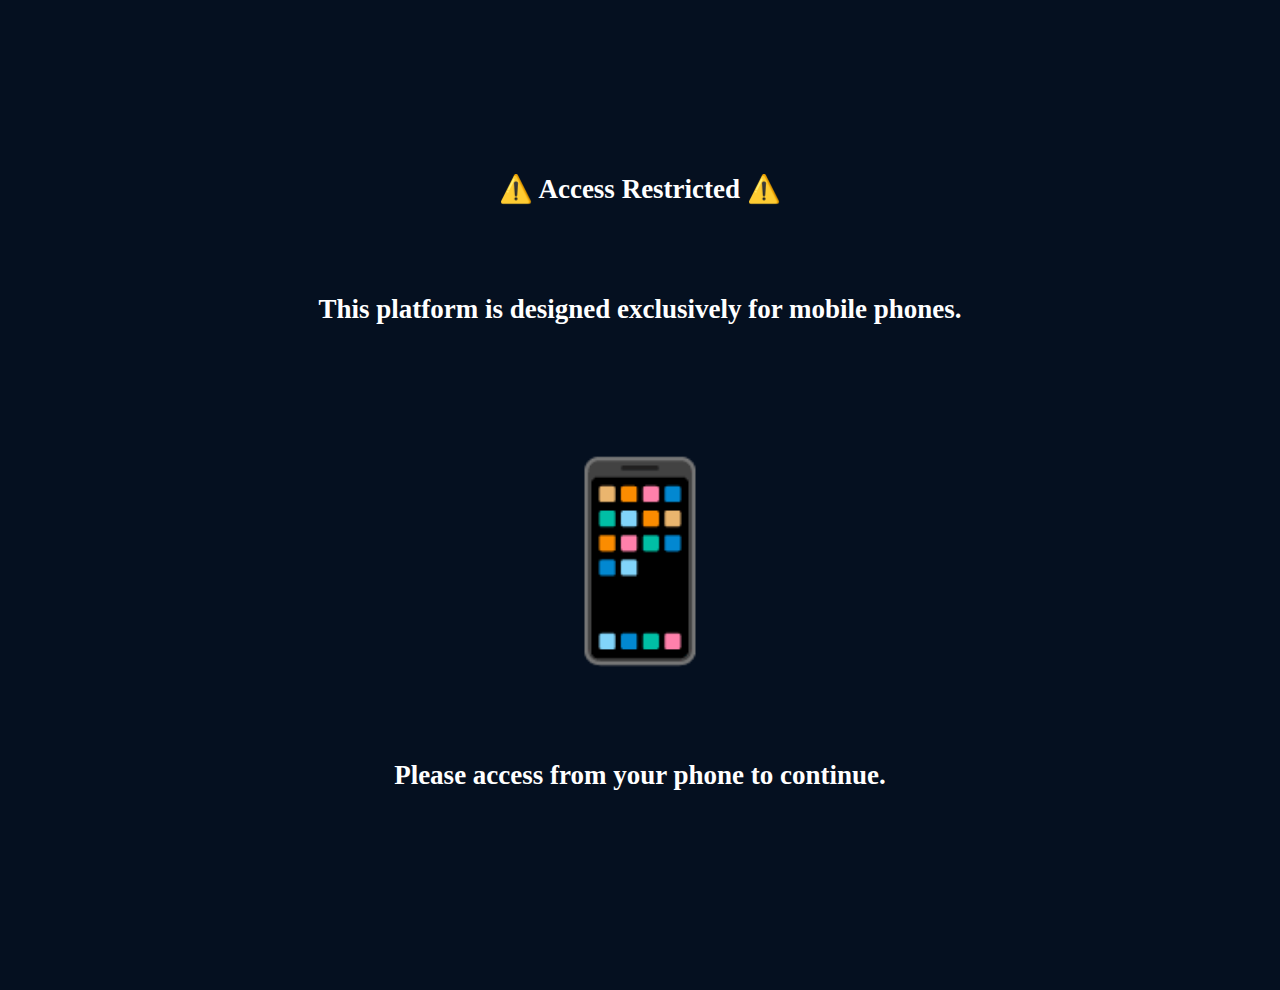
<file: index.html>
<!DOCTYPE html>
<html lang="en">
<head>
    <meta charset="UTF-8" />
    <meta name="author" content="Angel Manuel Guevara Chavarría">
    <meta name="copyright" content="© 2025 Aula Privada Técnica. Todos los derechos reservados.">
    <meta name="description" content="Sitio oficial de APT-Angel Manuel Guevara Chavarría. Contenido protegido por derechos de autor. Plagio y apropiación no permitidos.">
    <meta name="viewport" content="width=device-width, initial-scale=1.0" />
    <title data-key="titulo_pagina">APT | Aula Privada Técnica</title>
    <link rel="stylesheet" href="index.css" />
</head>
<body>
    <header class="encabezado">
        <button class="menu-btn" id="menuToggle" onclick="toggleMenu()">☰</button>
        <div class="titulo-contenedor">
            <h1 class="titulo" id="main-title" data-key="titulo_principal" style="font-size: 88%;">Technical Private Audience</h1>
            <img src="logoretro2.png" alt="APT Logo" class="logo-apt" />
        </div>
    </header>

    <nav id="menu" class="menu oculto">
        <div class="menu-fondo">
            <ul>
                <li><button class="boton fondo-btn1" onclick="abrirModal('modal1')"><img src="rusia.png" /><span data-key="apt_rusa">Russian APT</span></button></li>
                <li><button class="boton fondo-btn2" onclick="abrirModal('modal2')"><img src="brasil.png" /><span data-key="apt_portuguesa">Portuguese APT</span></button></li>
                <li><button class="boton fondo-btn3" onclick="abrirModal('modal3')"><img src="alemania.png" /><span data-key="apt_alemana">German APT</span></button></li>
                <li><button class="boton fondo-btn4" onclick="abrirModal('modal4')"><img src="corea-del-sur (1).png" /><span data-key="apt_coreana">Korean APT</span></button></li>
                <li><button class="boton fondo-btn5" onclick="abrirModal('modal5')"><img src="australia (1).png" /><span data-key="apt_australiana">Australian APT</span></button></li>
                <li><button class="boton fondo-btn6" onclick="abrirModal('modal6')"><img src="francia (1).png" /><span data-key="apt_francesa">French APT</span></button></li>
                <li><button class="boton fondo-btn7" onclick="abrirModal('modal7')"><img src="suecia.png" /><span data-key="apt_sueca">Swedish APT</span></button></li>
                <li><button class="boton fondo-btn8" onclick="abrirModal('modal8')"><img src="china.png" /><span data-key="apt_china">Chinese APT</span></button></li>
                <li><button class="boton fondo-btn9" onclick="abrirModal('modal9')"><img src="taiwan.png" /><span data-key="apt_taiwanesa">Taiwanese APT</span></button></li>
                <li><button class="boton fondo-btn10" onclick="abrirModal('modal10')"><img src="pavo.png" /><span data-key="apt_turca">Turkish APT</span></button></li>
                <li><button class="boton fondo-btn11" onclick="abrirModal('modal11')"><img src="mundo.png" /><span data-key="apt_guatemala">Guatemalan APT</span></button></li>
            </ul>
            <img src="comprobado.png" style="width: 20%; height: auto; margin: auto; padding: 1vh; display: flex; padding-bottom: 0;" />
        </div>
    </nav>
<div id="modal1" class="modal oculto"><div class="modal-contenido fondo1"><img src="rusia.png" /><h2 data-key="modal_apt_rusia">APT | RUSSIA</h2><p data-key="proximamente">View this content in Russian</p><button onclick="window.location.href = 'https://aula-privada-tecnica.github.io/APT-RS/'" data-key="cambiar_idioma_btn">Change Language</button><button onclick="cerrarModal('modal1')" data-key="cerrar_modal_idioma">Close</button></div></div>
<div id="modal2" class="modal oculto"><div class="modal-contenido fondo2"><img src="brasil.png" /><h2 data-key="modal_apt_brasil">APT | BRAZIL</h2><p data-key="proximamente">View this content in Portuguese</p><button onclick="window.location.href = '#'" data-key="cambiar_idioma_btn">Change Language</button><button onclick="cerrarModal('modal2')" data-key="cerrar_modal_idioma">Close</button></div></div>
<div id="modal3" class="modal oculto"><div class="modal-contenido fondo3"><img src="alemania.png" /><h2 data-key="modal_apt_alemania">APT | GERMANY</h2><p data-key="proximamente">View this content in German</p><button onclick="window.location.href = '#'" data-key="cambiar_idioma_btn">Change Language</button><button onclick="cerrarModal('modal3')" data-key="cerrar_modal_idioma">Close</button></div></div>
<div id="modal4" class="modal oculto"><div class="modal-contenido fondo4"><img src="corea-del-sur (1).png" /><h2 data-key="modal_apt_corea">APT | KOREA</h2><p data-key="proximamente">View this content in Korean</p><button onclick="window.location.href = '#'" data-key="cambiar_idioma_btn">Change Language</button><button onclick="cerrarModal('modal4')" data-key="cerrar_modal_idioma">Close</button></div></div>
<div id="modal5" class="modal oculto"><div class="modal-contenido fondo5"><img src="australia (1).png" /><h2 data-key="modal_apt_australia">APT | AUSTRALIA</h2><p data-key="proximamente">View this content in Australian English</p><button onclick="window.location.href = 'https://aula-privada-tecnica.github.io/APT-AS/'" data-key="cambiar_idioma_btn">Change Language</button><button onclick="cerrarModal('modal5')" data-key="cerrar_modal_idioma">Close</button></div></div>
<div id="modal6" class="modal oculto"><div class="modal-contenido fondo6"><img src="francia (1).png" /><h2 data-key="modal_apt_francia">APT | FRANCE</h2><p data-key="proximamente">View this content in French</p><button onclick="window.location.href = '#'" data-key="cambiar_idioma_btn">Change Language</button><button onclick="cerrarModal('modal6')" data-key="cerrar_modal_idioma">Close</button></div></div>
<div id="modal7" class="modal oculto"><div class="modal-contenido fondo7"><img src="suecia.png" /><h2 data-key="modal_apt_suecia">APT | SWEDEN</h2><p data-key="proximamente">View this content in Swedish</p><button onclick="window.location.href = '#'" data-key="cambiar_idioma_btn">Change Language</button><button onclick="cerrarModal('modal7')" data-key="cerrar_modal_idioma">Close</button></div></div>
<div id="modal8" class="modal oculto"><div class="modal-contenido fondo8"><img src="china.png" /><h2 data-key="modal_apt_china">APT | CHINA</h2><p data-key="proximamente">View this content in Chinese</p><button onclick="window.location.href = '#'" data-key="cambiar_idioma_btn">Change Language</button><button onclick="cerrarModal('modal8')" data-key="cerrar_modal_idioma">Close</button></div></div>
<div id="modal9" class="modal oculto"><div class="modal-contenido fondo9"><img src="taiwan.png" /><h2 data-key="modal_apt_taiwan">APT | TAIWAN</h2><p data-key="proximamente">View this content in Taiwanese</p><button onclick="window.location.href = '#'" data-key="cambiar_idioma_btn">Change Language</button><button onclick="cerrarModal('modal9')" data-key="cerrar_modal_idioma">Close</button></div></div>
<div id="modal10" class="modal oculto"><div class="modal-contenido fondo10"><img src="pavo.png" /><h2 data-key="modal_apt_turquia">APT | TURKEY</h2><p data-key="proximamente">View this content in Turkish</p><button onclick="window.location.href = '#'" data-key="cambiar_idioma_btn">Change Language</button><button onclick="cerrarModal('modal10')" data-key="cerrar_modal_idioma">Close</button></div></div>
<div id="modal11" class="modal oculto"><div class="modal-contenido fondo11"><img src="mundo.png" /><h2 data-key="modal_apt_guatemala">APT | GUATEMALA</h2><p data-key="proximamente">View this content in Original Language</p><button onclick="window.location.href = 'https://aula-privada-tecnica.github.io/APT-GT/'" data-key="cambiar_idioma_btn">Change Language</button><button onclick="cerrarModal('modal11')" data-key="cerrar_modal_idioma">Close</button></div></div>
    <section class="grupo-botones">
    <button class="grupo-btn grupo1" onclick="abrirModal('modalGrupo1')" data-key="btn_microsoft">Microsoft</button>
    <button class="grupo-btn grupo2" onclick="abrirModal('modalGrupo2')" data-key="btn_google">Google</button>
    <button class="grupo-btn grupo3" onclick="abrirModal('modalGrupo3')" data-key="btn_programacion">Programming</button>
</section>
<div id="modalGrupo1" class="modal oculto">
    <div class="modal-contenido fondo-grupo1">
        <h2 data-key="titulo_microsoft">Microsoft Programs</h2>
        <ul class="grupo-lista">
            <li><button onclick="abrirModal('submodal1')"><img src="icons8-editor-de-microsoft-2019-48.png"><span data-key="submodal_publisher">Microsoft Publisher</span></button></li>
            <li><button onclick="abrirModal('submodal2')"><img src="icons8-formularios-microsoft-2019-48.png"><span data-key="submodal_forms">Microsoft Forms</span></button></li>
            <li><button onclick="abrirModal('submodal3')"><img src="icons8-microsoft-access-2019-48.png"><span data-key="submodal_access">Microsoft Access</span></button></li>
            <li><button onclick="abrirModal('submodal4')"><img src="icons8-microsoft-excel-48.png"><span data-key="submodal_excel">Microsoft Excel</span></button></li>
            <li><button onclick="abrirModal('submodal5')"><img src="icons8-microsoft-word-48.png"><span data-key="submodal_word">Microsoft Word</span></button></li>
            <li><button onclick="abrirModal('submodal6')"><img src="icons8-proyecto-microsoft-2019-48.png"><span data-key="submodal_project">Microsoft Project</span></button></li>
            <li><button onclick="abrirModal('submodal7')"><img src="icons8-microsoft-visio-2019-48.png"><span data-key="submodal_visio">Microsoft Visio</span></button></li>
            <li><button onclick="abrirModal('submodal8')"><img src="icons8-power-bi-2021-48.png"><span data-key="submodal_powerbi">Microsoft Power BI</span></button></li>
            <li><button onclick="abrirModal('submodal9')"><img src="icons8-microsoft-powerpoint-2019-48.png"><span data-key="submodal_powerpoint">Microsoft PowerPoint</span></button></li>
            <li><button onclick="abrirModal('submodal10')"><img src="icons8-microsoft-outlook-2019-48.png"><span data-key="submodal_outlook">Microsoft Outlook</span></button></li>
        </ul>
        <button class="cerrar-btn" onclick="cerrarModal('modalGrupo1')" data-key="cerrar_btn">Close</button>
    </div>
    <div id="submodal1" class="modal oculto">
        <div class="modal-contenido fondo-sub1">
            <h2 data-key="submodal_publisher_titulo"><img src="icons8-editor-de-microsoft-2019-48.png" alt="Icono 1">Publisher</h2>
            <p data-key="proximamente">Coming Soon...</p>
            <button class="cerrar-btn" onclick="cerrarModal('submodal1')" data-key="cerrar_btn">Close</button>
        </div>
    </div>
    <div id="submodal2" class="modal oculto">
        <div class="modal-contenido fondo-sub2">
            <h2 data-key="submodal_forms_titulo"><img src="icons8-formularios-microsoft-2019-48.png" alt="Icono 2">Forms</h2>
            <p data-key="proximamente">Coming Soon...</p>
            <button class="cerrar-btn" onclick="cerrarModal('submodal2')" data-key="cerrar_btn">Close</button>
        </div>
    </div>
    <div id="submodal3" class="modal oculto">
        <div class="modal-contenido fondo-sub3">
            <h2 data-key="submodal_access_titulo"><img src="icons8-microsoft-access-2019-48.png" alt="Icono 3">Access</h2>
            <p data-key="proximamente">Coming Soon...</p>
            <button class="cerrar-btn" onclick="cerrarModal('submodal3')" data-key="cerrar_btn">Close</button>
        </div>
    </div>
    <div id="submodal4" class="modal oculto">
        <div class="modal-contenido fondo-sub4">
            <h2 data-key="submodal_excel_titulo"><img src="icons8-microsoft-excel-48.png" alt="Icono 4">Excel</h2>
            <p data-key="proximamente">Coming Soon...</p>
            <button class="cerrar-btn" onclick="cerrarModal('submodal4')" data-key="cerrar_btn">Close</button>
        </div>
    </div>
    <div id="submodal5" class="modal oculto">
        <div class="modal-contenido fondo-sub5">
            <h2 data-key="submodal_word_titulo"><img src="icons8-microsoft-word-48.png" alt="Icono 5">Word</h2>
            <p data-key="proximamente">Coming Soon...</p>
            <button class="cerrar-btn" onclick="cerrarModal('submodal5')" data-key="cerrar_btn">Close</button>
        </div>
    </div>
    <div id="submodal6" class="modal oculto">
        <div class="modal-contenido fondo-sub6">
            <h2 data-key="submodal_project_titulo"><img src="icons8-proyecto-microsoft-2019-48.png" alt="Icono 6">Project</h2>
            <p data-key="proximamente">Coming Soon...</p>
            <button class="cerrar-btn" onclick="cerrarModal('submodal6')" data-key="cerrar_btn">Close</button>
        </div>
    </div>
    <div id="submodal7" class="modal oculto">
        <div class="modal-contenido fondo-sub7">
            <h2 data-key="submodal_visio_titulo"><img src="icons8-microsoft-visio-2019-48.png" alt="Icono 7">Visio</h2>
            <p data-key="proximamente">Coming Soon...</p>
            <button class="cerrar-btn" onclick="cerrarModal('submodal7')" data-key="cerrar_btn">Close</button>
        </div>
    </div>
    <div id="submodal8" class="modal oculto">
        <div class="modal-contenido fondo-sub8">
            <h2 data-key="submodal_powerbi_titulo"><img src="icons8-power-bi-2021-48.png" alt="Icono 8">Power BI</h2>
            <p data-key="proximamente">Coming Soon...</p>
            <button class="cerrar-btn" onclick="cerrarModal('submodal8')" data-key="cerrar_btn">Close</button>
        </div>
    </div>
    <div id="submodal9" class="modal oculto">
        <div class="modal-contenido fondo-sub9">
            <h2 data-key="submodal_powerpoint_titulo"><img src="icons8-microsoft-powerpoint-2019-48.png" alt="Icono 9">PowerPoint</h2>
            <p data-key="proximamente">Coming Soon...</p>
            <button class="cerrar-btn" onclick="cerrarModal('submodal9')" data-key="cerrar_btn">Close</button>
        </div>
    </div>
    <div id="submodal10" class="modal oculto">
        <div class="modal-contenido fondo-sub10">
            <h2 data-key="submodal_outlook_titulo"><img src="icons8-microsoft-outlook-2019-48.png" alt="Icono 10">Outlook</h2>
            <p data-key="proximamente">Coming Soon...</p>
            <button class="cerrar-btn" onclick="cerrarModal('submodal10')" data-key="cerrar_btn">Close</button>
        </div>
    </div>
</div>
<div id="modalGrupo2" class="modal oculto">
    <div class="modal-contenido fondo-grupo2">
        <h2 data-key="titulo_google">Google Programs</h2>
        <ul class="grupo-lista">
            <li><button onclick="abrirModal('submodalA')"><img src="icons8-google-docs-48.png"><span data-key="google_docs">Google Docs</span></button></li>
            <li><button onclick="abrirModal('submodalB')"><img src="icons8-col-google-48.png"><span data-key="google_col">Google Col</span></button></li>
            <li><button onclick="abrirModal('submodalC')"><img src="icons8-consola-de-google-firebase-48.png"><span data-key="google_firebase">Google FireBass</span></button></li>
            <li><button onclick="abrirModal('submodalD')"><img src="icons8-administrador-de-etiquetas-de-google-48.png"><span data-key="google_tag_manager">Google Tag Manager</span></button></li>
            <li><button onclick="abrirModal('submodalE')"><img src="icons8-hojas-de-cálculo-48.png"><span data-key="google_sheets">Google Sheets</span></button></li>
        </ul>
        <button class="cerrar-btn" onclick="cerrarModal('modalGrupo2')" data-key="cerrar_btn">Close</button>
    </div>
    <div id="submodalA" class="modal oculto">
        <div class="modal-contenido fondo-subA">
            <h2 data-key="google_docs_titulo"><img src="icons8-google-docs-48.png" alt="Icono A">Google Docs</h2>
            <p data-key="proximamente">Coming Soon...</p>
            <button class="cerrar-btn" onclick="cerrarModal('submodalA')" data-key="cerrar_btn">Close</button>
        </div>
    </div>
    <div id="submodalB" class="modal oculto">
        <div class="modal-contenido fondo-subB">
            <h2 data-key="google_col_titulo"><img src="icons8-col-google-48.png" alt="Icono B">Google Col</h2>
            <p data-key="proximamente">Coming Soon...</p>
            <button class="cerrar-btn" onclick="cerrarModal('submodalB')" data-key="cerrar_btn">Close</button>
        </div>
    </div>
    <div id="submodalC" class="modal oculto">
        <div class="modal-contenido fondo-subC">
            <h2 data-key="google_firebase_titulo"><img src="icons8-consola-de-google-firebase-48.png" alt="Icono C">Google FireBass</h2>
            <p data-key="proximamente">Coming Soon...</p>
            <button class="cerrar-btn" onclick="cerrarModal('submodalC')" data-key="cerrar_btn">Close</button>
        </div>
    </div>
    <div id="submodalD" class="modal oculto">
        <div class="modal-contenido fondo-subD">
            <h2 data-key="google_admin_etq_titulo"><img src="icons8-administrador-de-etiquetas-de-google-48.png" alt="Icono D">Google Tag Manager</h2>
            <p data-key="proximamente">Coming Soon...</p>
            <button class="cerrar-btn" onclick="cerrarModal('submodalD')" data-key="cerrar_btn">Close</button>
        </div>
    </div>
    <div id="submodalE" class="modal oculto">
        <div class="modal-contenido fondo-subE">
            <h2 data-key="google_calculos_titulo"><img src="icons8-hojas-de-cálculo-48.png" alt="Icono E">Google Sheets</h2>
            <p data-key="proximamente">Coming Soon...</p>
            <button class="cerrar-btn" onclick="cerrarModal('submodalE')" data-key="cerrar_btn">Close</button>
        </div>
    </div>
</div>
<div id="modalGrupo3" class="modal oculto">
    <div class="modal-contenido fondo-grupo3">
        <h2 data-key="titulo_programacion">Programming Software</h2>
        <ul class="grupo-lista">
            <li><button onclick="abrirModal('submodalX1')"><img src="icons8-visual-studio-code-2019-48.png"><span data-key="prog_vscode">Visual Studio Code</span></button></li>
            <li><button onclick="abrirModal('submodalX2')"><img src="icons8-logotipo-de-c-plus-plus-48.png"><span data-key="prog_cpp">C++</span></button></li>
            <li><button onclick="abrirModal('submodalX3')"><img src="icons8-python-48.png"><span data-key="prog_python">Python</span></button></li>
            <li><button onclick="abrirModal('submodalX4')"><img src="icons8-no-48.png"><span data-key="proximamente_btn_1">Coming Soon...</span></button></li>
            <li><button onclick="abrirModal('submodalX5')"><img src="icons8-no-48.png"><span data-key="proximamente_btn_2">Coming Soon...</span></button></li>
            <li><button onclick="abrirModal('submodalX6')"><img src="icons8-no-48.png"><span data-key="proximamente_btn_3">Coming Soon...</span></button></li>
            <li><button onclick="abrirModal('submodalX7')"><img src="icons8-no-48.png"><span data-key="proximamente_btn_4">Coming Soon...</span></button></li>
            <li><button onclick="abrirModal('submodalX8')"><img src="icons8-no-48.png"><span data-key="proximamente_btn_5">Coming Soon...</span></button></li>
            <li><button onclick="abrirModal('submodalX9')"><img src="icons8-no-48.png"><span data-key="proximamente_btn_6">Coming Soon...</span></button></li>
            <li><button onclick="abrirModal('submodalX10')"><img src="icons8-no-48.png"><span data-key="proximamente_btn_7">Coming Soon...</span></button></li>
        </ul>
        <button class="cerrar-btn" onclick="cerrarModal('modalGrupo3')" data-key="cerrar_btn">Close</button>
    </div>
    <div id="submodalX1" class="modal oculto">
        <div class="modal-contenido fondo-subX1">
            <h2 data-key="prog_vscode_titulo"><img src="icons8-visual-studio-code-2019-48.png" alt="Icono X1">Visual Studio Code</h2>
            <p data-key="proximamente_parrafo">Coming Soon...</p>
            <button class="cerrar-btn" onclick="cerrarModal('submodalX1')" data-key="cerrar_btn">Close</button>
        </div>
    </div>
    <div id="submodalX2" class="modal oculto">
        <div class="modal-contenido fondo-subX2">
            <h2 data-key="prog_cpp_titulo"><img src="icons8-logotipo-de-c-plus-plus-48.png" alt="Icono X2">C++</h2>
            <p data-key="proximamente_parrafo">Coming Soon...</p>
            <button class="cerrar-btn" onclick="cerrarModal('submodalX2')" data-key="cerrar_btn">Close</button>
        </div>
    </div>
    <div id="submodalX3" class="modal oculto">
        <div class="modal-contenido fondo-subX3">
            <h2 data-key="prog_python_titulo"><img src="icons8-python-48.png" alt="Icono X3">Python</h2>
            <p data-key="proximamente_parrafo">Coming Soon...</p>
            <button class="cerrar-btn" onclick="cerrarModal('submodalX3')" data-key="cerrar_btn">Close</button>
        </div>
    </div>
    <div id="submodalX4" class="modal oculto">
        <div class="modal-contenido fondo-subX4">
            <h2 data-key="proximamente_h2">Coming Soon...</h2>
            <p data-key="proximamente_parrafo">Coming Soon...</p>
            <button class="cerrar-btn" onclick="cerrarModal('submodalX4')" data-key="cerrar_btn">Close</button>
        </div>
    </div>
    <div id="submodalX5" class="modal oculto">
        <div class="modal-contenido fondo-subX5">
            <h2 data-key="proximamente_h2">Coming Soon...</h2>
            <p data-key="proximamente_parrafo">Coming Soon...</p>
            <button class="cerrar-btn" onclick="cerrarModal('submodalX5')" data-key="cerrar_btn">Close</button>
        </div>
    </div>
    <div id="submodalX6" class="modal oculto">
        <div class="modal-contenido fondo-subX6">
            <h2 data-key="proximamente_h2">Coming Soon...</h2>
            <p data-key="proximamente_parrafo">Coming Soon...</p>
            <button class="cerrar-btn" onclick="cerrarModal('submodalX6')" data-key="cerrar_btn">Close</button>
        </div>
    </div>
    <div id="submodalX7" class="modal oculto">
        <div class="modal-contenido fondo-subX7">
            <h2 data-key="proximamente_h2">Coming Soon...</h2>
            <p data-key="proximamente_parrafo">Coming Soon...</p>
            <button class="cerrar-btn" onclick="cerrarModal('submodalX7')" data-key="cerrar_btn">Close</button>
        </div>
    </div>
    <div id="submodalX8" class="modal oculto">
        <div class="modal-contenido fondo-subX8">
            <h2 data-key="proximamente_h2">Coming Soon...</h2>
            <p data-key="proximamente_parrafo">Coming Soon...</p>
            <button class="cerrar-btn" onclick="cerrarModal('submodalX8')" data-key="cerrar_btn">Close</button>
        </div>
    </div>
    <div id="submodalX9" class="modal oculto">
        <div class="modal-contenido fondo-subX9">
            <h2 data-key="proximamente_h2">Coming Soon...</h2>
            <p data-key="proximamente_parrafo">Coming Soon...</p>
            <button class="cerrar-btn" onclick="cerrarModal('submodalX9')" data-key="cerrar_btn">Close</button>
        </div>
    </div>
    <div id="submodalX10" class="modal oculto">
        <div class="modal-contenido fondo-subX10">
            <h2 data-key="proximamente_h2">Coming Soon...</h2>
            <p data-key="proximamente_parrafo">Coming Soon...</p>
            <button class="cerrar-btn" onclick="cerrarModal('submodalX10')" data-key="cerrar_btn">Close</button>
        </div>
    </div>
</div>
<section class="buscador-rapido">
    <h2 class="titulo-buscador" data-key="buscador_titulo">Microsoft Bing</h2>
    <form id="bingForm" target="_blank" class="formulario-busqueda">
        <input type="text" name="q" placeholder="Search on Microsoft Bing..." class="input-busqueda" required>
        <button type="button" class="boton-busqueda" id="botonBing" onclick="animarYBuscar()"> 
            <img src="png-transparent-bing-hd-logo.png" style="width: 45%; display: flex; margin: auto;" />
        </button>
    </form>
    <p class="nota-buscador" data-key="buscador_nota">Get relevant information instantly.</p>
</section>
<div class="seccion-boton">
    <button id="abrirBloquesBtn" class="boton-formulario" onclick="abrirModal('bloquesAlternadosModal')" data-key="btn_pilares">
        <img src="logoretro2.png" class="imagen-club2" />
        Access the Pillars of APT
    </button>
</div>
<div id="bloquesAlternadosModal" class="modal oculto">
    <div class="modal-contenido fondo-club">  
        <div class="bloques-alternados-interno">
            <h2 style="color: goldenrod; margin-bottom: 2vh;" data-key="pilares_titulo">Our Pillars</h2>
            <div class="bloque">
                <p class="info izquierda" data-key="vision_texto">
                    To be recognised **internationally** as the leading centre for **mobile** technical skills and core program training.<br><br>
                    We strive to be the primary source of **practical digital certification**, launching thousands of professionals to the technological forefront in Spanish-speaking markets and beyond.
                </p>
                <h3 class="titulo derecha" data-key="vision_titulo">Our Vision</h3>
            </div>
            <div class="bloque">
                <h3 class="titulo izquierda" data-key="mision_titulo">Our Mission</h3>
                <p class="info derecha" data-key="mision_texto">
                    To provide **high-quality technical training** and 100% practical knowledge in the most demanded software tools (Microsoft, Google, Programming).<br><br>
                    We are committed to using an **accessible, mobile-adapted methodology**, ensuring every student acquires the precise and relevant competencies required by the job market.
                </p>
            </div>
            <div class="bloque">
                <p class="info izquierda" data-key="valores_texto">
                    Our work is based on three unwavering pillars:<br><br>
                    <STRONG>1. Technical Excellence:</STRONG> Commitment to rigour and quality of content to train experts.<br><br>
                    <STRONG>2. Accessibility:</STRONG> Education must be available to everyone, which is why we are a <STRONG>Mobile-First</STRONG> platform.<br><br>
                    <STRONG>3. Integrity:</STRONG> Transparency in processes, authenticity in certifications, and honesty in teaching.
                </p>
                <h3 class="titulo derecha" data-key="valores_titulo">APT Values</h3>
            </div>
            <div class="bloque">
                <h3 class="titulo izquierda" data-key="ventaja_titulo">Competitive Advantage</h3>
                <p class="info derecha" data-key="ventaja_texto">
                    Our key difference is our <STRONG>total mobile specialisation</STRONG>. Unlike other academies, APT is optimised and designed exclusively for learning on your smartphone.<br><br>
                    This ensures a <STRONG>seamless user experience</STRONG> without distractions, allowing you to deeply study the material regardless of your location. <STRONG>Technical training in your pocket</STRONG>.
                </p>
            </div>
            <div class="bloque">
                <h3 class="titulo izquierda" data-key="metodologia_titulo">Our Methodology</h3>
                <p class="info derecha" data-key="metodologia_texto">
                    We apply the <STRONG>Mastery Learning</STRONG> methodology, focusing on intensive practice and directed repetition.<br><br>
                    Each course includes exercises designed to <STRONG>simulate real work scenarios</STRONG>, ensuring the student not only knows the software but can effectively apply it from their <STRONG>mobile device</STRONG>.<br><br>
                    Achieving mastery is the goal, not just attendance.
                </p>
            </div>
            <div class="bloque">
                <p class="info izquierda" data-key="comunidad_texto">
                    By joining APT, you gain access to the <STRONG>Exclusive Club</STRONG>, our private community created for mutual support and ongoing mentorship.<br><br>
                    This is a key space for: solving technical questions with instructors, sharing project progress, and receiving <STRONG>professional feedback</STRONG> from your peers.<br>
                    You will never learn alone.
                </p>
                <h3 class="titulo derecha" data-key="comunidad_titulo">Community and Support</h3>
            </div>
            <div class="bloque">
                <h3 class="titulo izquierda" data-key="impacto_titulo">Your Professional Outcome</h3>
                <p class="info derecha" data-key="impacto_texto">
                    Our training goes beyond software. We equip you with skills that translate into tangible <STRONG>employment opportunities</STRONG>.<br><br>
                    Upon completing our modules, you not only receive a certificate (valid from 2026) but also develop a <STRONG>technical mindset</STRONG> and problem-solving ability, making you a more competitive and valuable candidate in any industry.<br><br>
                    Invest in your future with practical technology.
                </p>
            </div>
        </div>
        <button id="cerrarBloquesBtn" class="cerrar-btn" style="margin-top: 4vh; background-color: #007bff;" data-key="cerrar_pilares">
            close
        </button>
        <img src="comprobado.png" style="width: 20%; padding: 2vh; margin: auto; display: flex;" />
    </div>
</div>
<section class="seccion-boton" id="seccionAccesosRapidos"> 
    <button class="boton-formulario" onclick="abrirModal('enlacesModal')" data-key="btn_aulas_paga">
        <img src="logoretro2.png" class="imagen-club2" />
        Access Paid Classrooms
    </button>
</section>
<div id="enlacesModal" class="modal oculto">
    <div class="modal-contenido fondo-enlaces animacion-modal">
        <img src="logoretro2.png" class="imagen-club2" />
        <h2 data-key="modal_paga_titulo">APT | PAID</h2>
        <p data-key="modal_paga_texto">Select the platform you wish to access:</p>
        <div class="grupo-botones-enlace">
            <a href="javascript:void(0)" class="enlace-btn enlace-deshabilitado" target="_blank" data-key="enlace_principiante">
                <img src="logoretro2.png" class="imagen-club2" />Paid Beginner Classroom
            </a>
            <a href="javascript:void(0)" class="enlace-btn enlace-deshabilitado" target="_blank" data-key="enlace_intermedio">
                <img src="logoretro2.png" class="imagen-club2" />Paid Intermediate Classroom
            </a>
            <a href="javascript:void(0)" class="enlace-btn enlace-deshabilitado" target="_blank" data-key="enlace_avanzada">
                <img src="logoretro2.png" class="imagen-club2" />Paid Advanced Classroom
            </a>
        </div>
        <button class="cerrar-btn" onclick="cerrarModal('enlacesModal')" data-key="btn_cerrar_club">CLOSE</button>
    </div>
</div>
<section class="seccion-clubes" id="seccionClubes">
    <button class="boton-club" onclick="abrirModal('clubModal')" data-key="btn_aula_gratis">
        <img src="logoretro2.png" alt="Club Logo" class="imagen-club2">
        Access my Free Classroom
    </button>
</section>
<div id="clubModal" class="modal-base oculto">
    <div class="contenido-modal fondo-club animacion-modal">
        <img src="logoretro2.png" alt="Club Logo" class="imagen-club">
        <h2 data-key="modal_club_titulo">Access My Classroom</h2>
        <p data-key="modal_club_texto">Enter your Access PIN:</p>
        <input type="text" id="pinClub" maxlength="12" pattern="\\d{12}" inputmode="numeric" required placeholder="" oninput="this.value = this.value.replace(/[^0-9]/g, '')">
        <div class="botones-club">
            <button onclick="validarPin()" data-key="btn_ingresar">Enter</button>
            <button onclick="cerrarModal('clubModal')" data-key="btn_cerrar_club_2">Close</button>
        </div>
        <div id="resultadoClub" class="mensaje-club"></div>
    </div>
</div>
<section class="seccion-boton">
    <button class="boton-formulario" onclick="abrirModal('formularioModal')" data-key="btn_registro">
        <img src="logoretro2.png" alt="Club Logo" class="imagen-club2">Registration Form
    </button>
</section>
<div id="formularioModal" class="modal oculto">
    <div class="modal-contenido fondo-formulario animacion-modal">
        <h2 data-key="form_titulo">Registration Form</h2>
        <form action="https://formsubmit.co/manuelguevarachavarria@outlook.es" method="POST" id="formularioRegistro">
            <input type="hidden" name="_subject" value="Nuevo registro desde Aula Privada Técnica">
            <input type="hidden" name="_template" value="box">
            <input type="hidden" name="_captcha" value="false">
            <input type="hidden" name="_next" value="https://aula-privada-tecnica.github.io/Aula-Privada-T-cnica---APT/">
            <label data-key="form_nombre">Name:</label>
            <input type="text" name="nombre" required>
            <label data-key="form_apellido">Last Name:</label>
            <input type="text" name="apellido" required>
            <label data-key="form_whatsapp">WhatsApp Number:</label>
            <input type="tel" name="whatsapp" inputmode="numeric" pattern="[0-9]{8,15}" maxlength="15" required placeholder="Example: 12345678" oninput="this.value = this.value.replace(/[^0-9]/g, '')">
            <label data-key="form_correo">Gmail Email:</label>
            <input type="email" name="correo" pattern="^[a-zA-Z0-9._%+-]+@gmail\\.com$" required placeholder="first@gmail.com">
            <label data-key="form_fecha">Course Start Date:</label>
            <input type="date" name="fechaInicio" required>
            <label data-key="form_aplicacion">Software Application:</label>
            <select style="width: 92%;" name="software" required>
                <option value="" data-key="select_default">-- Select an Option --</option>
                <option data-key="opt_publisher">Microsoft Publisher</option>
                <option data-key="opt_forms">Microsoft Forms</option>
                <option data-key="opt_access">Microsoft Access</option>
                <option data-key="opt_excel">Microsoft Excel</option>
                <option data-key="opt_word">Microsoft Word</option>
                <option data-key="opt_project">Microsoft Project</option>
                <option data-key="opt_visio">Microsoft Visio</option>
                <option data-key="opt_powerbi">Microsoft Power BI</option>
                <option data-key="opt_powerpoint">Microsoft PowerPoint</option>
                <option data-key="opt_outlook">Microsoft Outlook</option>
                <option data-key="opt_gdocs">Google Docs</option>
                <option data-key="opt_gcol">Google Col</option>
                <option data-key="opt_gfirebase">Google FireBass</option>
                <option data-key="opt_gtagmanager">Google Tag Manager</option>
                <option data-key="opt_gsheets">Google Sheets</option>
                <option data-key="opt_vscode">VSCode</option>
                <option data-key="opt_cpp">C++</option>
                <option data-key="opt_python">Python</option>
            </select>
            <label style="padding-top: 1vh;" data-key="form_nivel">Level:</label>
            <select style="width: 92%;" name="nivel" required>
                <option value="" data-key="select_nivel_default">-- Select Your Level --</option>
                <option data-key="nivel_principiante">Beginner</option>
                <option data-key="nivel_intermedio">Intermediate</option>
                <option data-key="nivel_avanzado">Advanced</option>
                <option data-key="nivel_maestria">Mastery</option>
                <option data-key="nivel_experto">Professional Expert</option>
            </select>
            <label style="padding-top: 1vh;" data-key="form_mes_nac">Birth Month:</label>
            <input type="number" name="mesNacimiento" min="1" max="12" required oninput="this.value = this.value.replace(/[^0-9]/g, '')">
            <label data-key="form_dia_nac">Birth Day:</label>
            <input type="number" name="diaNacimiento" min="1" max="31" required oninput="this.value = this.value.replace(/[^0-9]/g, '')">
            <button type="submit" data-key="btn_enviar">Send</button>
            <button type="button" onclick="cerrarModal('formularioModal')" data-key="btn_cerrar">Close</button>
        </form>
    </div>
</div>
<div class="bloqueo">
    <div data-key="bloqueo_titulo">⚠️ Access Restricted ⚠️</div><br><br>
    <p data-key="bloqueo_texto1">This platform is designed exclusively for mobile phones.</p><br><br>
    <span>📱</span><br><br>
    <p data-key="bloqueo_texto2">Please access from your phone to continue.</p>
</div>
<footer class="pie">
    <button onclick="abrirModal('footerModal1')" data-key="footer_nosotros">About Us</button>
    <button onclick="abrirModal('footerModal2')" data-key="footer_contacto">Contact</button>
    <button onclick="abrirModal('footerModal3')" data-key="footer_soporte">Support</button>
    <button onclick="abrirModal('footerModal4')" data-key="footer_certificacion">Certification</button>
</footer>
<section class="barra-social">
    <div class="iconos-sociales">
        <a href="https://aula-privada-tecnica.github.io/APT-ADVAS/" class="icono instagram" title="Instagram"></a>
        <a href="https://aula-privada-tecnica.github.io/APT-ADVAS/" class="icono facebook" title="Facebook"></a>
        <a href="https://aula-privada-tecnica.github.io/APT-ADVAS/" class="icono x" title="X / Twitter"></a>
        <a href="https://aula-privada-tecnica.github.io/APT-ADVAS/" class="icono youtube" title="YouTube"></a>
        <a href="https://aula-privada-tecnica.github.io/APT-ADVAS/" class="icono linkedin" title="LinkedIn"></a>
        <a href="https://aula-privada-tecnica.github.io/APT-ADVAS/" class="icono pinterest" title="Pinterest"></a>
        <a href="https://aula-privada-tecnica.github.io/APT-ADVAS/" class="icono plataforma" title="Platform"></a>
    </div>
</section>
<div id="footerModal1" class="modal oculto">
    <div class="modal-contenido fondo-footer1">
        <h2 data-key="modal_nosotros_titulo"><img src="logoretro2.png" alt="Logo 1">About Us</h2>
        <p data-key="nosotros_texto">
            <STRONG>APT | Technical Private Audience</STRONG> is more than just a platform; it is an educational project founded by <STRONG>Technician Ángel Manuel Guevara Chavarría</STRONG> to democratise quality technical education.<br><br>
            We are a team committed to excellence, focused on practical training in key software such as <STRONG>Microsoft Office</STRONG>, <STRONG>Google</STRONG> tools, and <STRONG>Programming</STRONG> fundamentals.<br><br>
            Our identity is rooted in the principle of offering <STRONG>cutting-edge technical training</STRONG> adapted to the convenience of the mobile format, ensuring that education is always within reach, regardless of your location.
        </p>
        <button onclick="cerrarModal('footerModal1')" data-key="footer_cerrar_modal">Close</button>
    </div>
</div>
<div id="footerModal2" class="modal oculto">
    <div class="modal-contenido fondo-footer2">
        <h2 data-key="modal_contacto_titulo"><img src="logoretro2.png" alt="Logo 2">Contact</h2>
        <p data-key="contacto_texto">
            For inquiries about <STRONG>courses, enrolment, or technical support</STRONG>, you can contact us directly through the following channels.<br><br>
            We prioritise communication via <STRONG>WhatsApp</STRONG> for a faster and more personalised response.<br><br>
            We are ready to help you begin your training!
        </p>
        <div class="contacto-enlaces">
            <a href="https://whatsapp.com/channel/0029VbC6thBD38CNMdjAiK3p" target="_blank" class="contacto-btn" style="list-style-type: none; text-decoration: none; color: #25D366;"><img src="icons8-whatsapp-48.png" class="logo-apt" style="padding-left: 1vh;"><span data-key="mi_whatsapp">My WhatsApp</span></a><br><br>
            <a href="mailto:aulaprivadatecnica@outlook.com" class="contacto-btn" style="list-style-type: none; text-decoration: none; color: skyblue;"><img src="icons8-microsoft-outlook-2019-48.png" class="logo-apt" style="padding-left: 1vh;"><span data-key="mi_outlook">My Outlook Email</span></a>
        </div>
        <button onclick="cerrarModal('footerModal2')" data-key="footer_cerrar_modal_2">Close</button>
    </div>
</div>
<div id="footerModal3" class="modal oculto">
    <div class="modal-contenido fondo-footer3">
        <h2 data-key="modal_soporte_titulo"><img src="logoretro2.png" alt="Logo 3">Support</h2>
        <p data-key="soporte_texto">
            Our goal is to ensure a smooth learning process.<br><br>
            If you have <STRONG>technical questions</STRONG> about the platform, club access, or issues with learning materials, our support team is available to assist you.<br><br>
            In this section, you will find <STRONG>Detailed Guides</STRONG> and a list of <STRONG>Frequently Asked Questions (FAQ)</STRONG> to solve your issues instantly. If you do not find a solution, use the "Contact" button.
        </p>
        <button onclick="cerrarModal('footerModal3')" data-key="footer_cerrar_modal_3">Close</button>
    </div>
</div>
<div id="footerModal4" class="modal oculto">
    <div class="modal-contenido fondo-footer4">
        <h2 data-key="modal_certificacion_titulo"><img src="logoretro2.png" alt="Logo 4">Certification</h2>
        <p data-key="certificacion_texto">
            Certificates for completing APT courses will be available and <STRONG>valid for a fee</STRONG> starting from <STRONG>February 2, 2026</STRONG>.<br><br>
            APT certification validates technical competence in the studied software and strengthens your professional profile.
        </p>
        <button onclick="cerrarModal('footerModal4')" data-key="footer_cerrar_modal_4">Close</button>
    </div>
</div>
<footer class="footer-legal">
    <p>&trade; Tech. Ángel Manuel Guevara Chavarría</p>
    <p><STRONG>2025 - 2026 APT | Technical Private Audience.</STRONG><br>&copy; All rights reserved.</p>
    <p class="advertencia-legal" style="font-size: 1vh; line-height: 1.5vh;" data-key="advertencia_legal">
        <STRONG>LEGAL WARNING:</STRONG> This site and its content (structure, design, code, texts, and methodology) are protected by Intellectual and Industrial Property laws.<br>
        <STRONG>Strictly prohibited</STRONG> is the copying, reproduction, distribution, total or partial imitation, or any undue appropriation of this material.<br>
        Any attempt to violate these rights will be prosecuted with the full force of the law. We reserve the right to initiate <STRONG>immediate legal action</STRONG> against infringers.
    </p>
</footer>
<div id="anuncioModal" class="modal-anuncio">
    <div class="contenido-anuncio">
        <h2 data-key="anuncio_titulo"><STRONG>APT<br><p style="border-bottom: 1px solid #007bff; text-transform: uppercase; font-size: 2vh;">Technical Private Audience</p><br><br>announces to its visitors</STRONG></h2>
        <p data-key="anuncio_texto">
            Our classes for each classroom and all their content will be available on: <br><STRONG>Monday, June 1, 2026</STRONG>.<br><br>
            In the meantime, you are welcome to browse our classrooms.
        </p>
        <button id="cerrarAnuncio" class="boton-anuncio" data-key="btn_entendido">Got It</button>
    </div>
</div>
<script>
    function toggleMenu() {
const menuBtn = document.getElementById("menuToggle");
const menu = document.getElementById("menu");

const isHidden = menu.classList.contains("oculto");

if (isHidden) {
menu.classList.remove("oculto");
menuBtn.textContent = "✖";
} else {
menu.classList.add("oculto");
menuBtn.textContent = "☰";
}
}

function abrirModal(id) {
const modal = document.getElementById(id);
if (!modal) return;

modal.classList.remove("oculto");

const contenido = modal.querySelector(".modal-contenido, .contenido-modal");
if (contenido) {
contenido.style.animation = "aparecer 0.4s forwards";
}
}

function cerrarModal(id) {
const modal = document.getElementById(id);
if (!modal) return;

const contenido = modal.querySelector(".modal-contenido, .contenido-modal");
if (contenido) {
contenido.style.animation = "desaparecer 0.3s forwards";
setTimeout(() => {
modal.classList.add("oculto");

if (id === "clubModal") {
const pinInput = document.getElementById("pinClub");
const resultado = document.getElementById("resultadoClub");
if (pinInput) pinInput.value = "";
if (resultado) resultado.innerText = "";
}

if (id === "formularioModal") {
const formulario = document.getElementById("formularioRegistro");
if (formulario) formulario.reset();
}
}, 300);
} else {
modal.classList.add("oculto");
}
}

function validarFormulario() {
const fechaInicio = new Date(document.getElementById("fechaInicio").value);
const fechaMinima = new Date("2026-02-03");

if (fechaInicio <= fechaMinima) {
alert("Course start date must be after February 2, 2026.");
return false;
}

const nombre = document.getElementById("nombre").value.trim();
const apellido = document.getElementById("apellido").value.trim();
const mes = document.getElementById("mesNacimiento").value.padStart(2, '0');
const dia = document.getElementById("diaNacimiento").value.padStart(2, '0');

const codigo = `${nombre[0] || 'X'}${apellido[0] || 'X'}-${mes}${dia}-${Math.floor(Math.random() * 900 + 100)}`;
alert(`Form submitted successfully. Your student code is: ${codigo}`);

cerrarModal("formularioModal");
return false;
}

function validarPin() {
const pinInput = document.getElementById('pinClub');
const resultado = document.getElementById('resultadoClub');
const pin = pinInput.value.trim();

const aplicarEstilosBase = (color) => {
resultado.style.color = color;
resultado.style.padding = '2vh';
resultado.style.backgroundColor = 'transparent';
resultado.style.border = 'none';
resultado.style.borderRadius = '0';
resultado.style.textAlign = "center";
resultado.style.display = "flex";
resultado.style.margin = "auto";
};

const estudiantesClub = {
"242632426311": { nombre: "Anna", apellido: "Rojas" },
"132150000000": { nombre: "Juan", apellido: "Perez" },
"110411041104": { nombre: "Maria", apellido: "Gomez" },
};

if (pin.length !== 12) {
resultado.innerText = "❌ INVALID PIN ❌";
aplicarEstilosBase('white');
return;
}

if (estudiantesClub.hasOwnProperty(pin)) {
const estudiante = estudiantesClub[pin];
resultado.innerText = `Welcome, ${estudiante.nombre} ${estudiante.apellido}, your access is authorised.`; 
aplicarEstilosBase('white'); 

setTimeout(() => {
cerrarModal('clubModal'); 
}, 1500); 

} else {
resultado.innerText = "❌ CHECK YOUR PIN ❌";
aplicarEstilosBase('white');
}
}

function configurarModal7Pilares() {
const abrirBtn = document.getElementById('abrirBloquesBtn');
const cerrarBtn = document.getElementById('cerrarBloquesBtn');
const bloquesModal = document.getElementById('bloquesAlternadosModal');

if (abrirBtn) {
abrirBtn.addEventListener('click', function() {
if(bloquesModal) bloquesModal.classList.remove('oculto'); 
});
}

if (cerrarBtn) {
cerrarBtn.addEventListener('click', function() {
if(bloquesModal) bloquesModal.classList.add('oculto'); 
});
}
}

function animarYBuscar() {
const boton = document.getElementById('botonBing');
const formulario = document.getElementById('bingForm');
const input = formulario.querySelector('.input-busqueda');

const FORM_ACTION = "https://www.bing.com/search?safesearch=strict";

const palabrasProhibidas = [
"porno", "sexo", "desnudo", "violencia", "gore", "armas", "suicidio", "porn", "p0rn", "s3x", "nude", "gay", "anal", "porno gay", "penes", "pene", "vagina", "chimar", "cojer", "masturbar", "chupar", "mamar", "oral", "gime", "cojer", "chimando", "penetrando", "culo", "pupusa", "semen", "cemen", "porno latino", "porno latino gay", "gai"
];

const textoBusqueda = input.value.trim().toLowerCase();

if (textoBusqueda === "") {
input.focus();
return;
}

for (const palabra of palabrasProhibidas) {
if (textoBusqueda.includes(palabra)) {
alert("❌ Search Blocked: The term entered is not allowed by our safety policy. Maintain a healthy environment ❌");
input.value = "";
input.focus();
return;
}
}

boton.classList.add('elevando');

setTimeout(() => {
boton.classList.remove('elevando');

formulario.action = FORM_ACTION;
formulario.method = "get";
formulario.submit();

}, 3000);
}


function limpiarBuscador() {
const inputBuscador = document.querySelector('.input-busqueda');
if (inputBuscador) {
inputBuscador.value = "";
}
}


document.addEventListener('DOMContentLoaded', function() {

const anuncio = document.getElementById('anuncioModal');
const botonCerrar = document.getElementById('cerrarAnuncio');

if (anuncio) {
anuncio.style.display = 'flex';
}

if (botonCerrar) {
botonCerrar.addEventListener('click', function() {
if (anuncio) {
anuncio.style.display = 'none';
}
});
}

configurarModal7Pilares();

limpiarBuscador();

window.addEventListener('pageshow', function(event) {
if (event.persisted) {
limpiarBuscador();
}
});
});

document.addEventListener('contextmenu', function(e) {
e.preventDefault();
});


document.addEventListener('keydown', function(e) {
if (e.key === 'F12') {
e.preventDefault();
}

if ((e.ctrlKey || e.metaKey) && (e.shiftKey && e.key === 'I')) {
e.preventDefault();
}
if ((e.ctrlKey || e.metaKey) && e.key === 'c') {
e.preventDefault();
}
if ((e.ctrlKey || e.metaKey) && e.key === 'u') {
e.preventDefault();
}
});
</script>
</body>
</html>
</file>
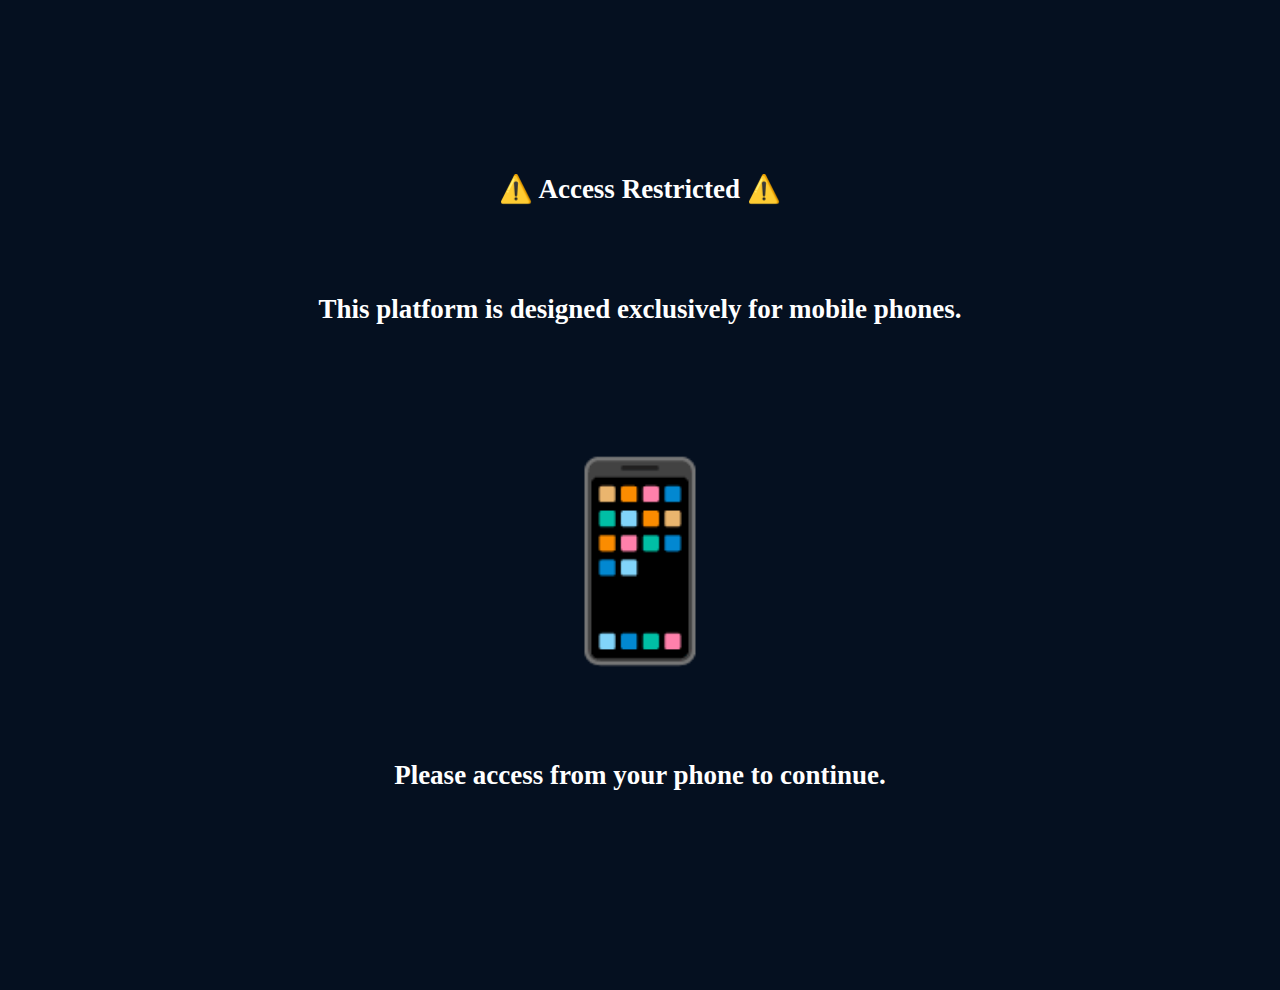
<file: index.as.html>
<!DOCTYPE html>
<html lang="en">
<head>
    <meta charset="UTF-8" />
    <meta name="viewport" content="width=device-width, initial-scale=1.0" />
    <title data-key="titulo_pagina">APT | Technical Private Audience</title>
    <link rel="stylesheet" href="index.css" />
</head>
<body>
    <header class="encabezado">
        <button class="menu-btn" id="menuToggle" onclick="toggleMenu()">☰</button>
        <div class="titulo-contenedor">
            <h1 class="titulo" id="main-title" data-key="titulo_principal" style="font-size: 88%;">Technical Private Audience</h1>
            <img src="logoretro2.png" alt="APT Logo" class="logo-apt" />
        </div>
    </header>

    <nav id="menu" class="menu oculto">
        <div class="menu-fondo">
            <ul>
                <li><button class="boton fondo-btn1" onclick="abrirModal('modal1')"><img src="rusia.png" /><span data-key="apt_rusa">Russian APT</span></button></li>
                <li><button class="boton fondo-btn2" onclick="abrirModal('modal2')"><img src="brasil.png" /><span data-key="apt_portuguesa">Portuguese APT</span></button></li>
                <li><button class="boton fondo-btn3" onclick="abrirModal('modal3')"><img src="alemania.png" /><span data-key="apt_alemana">German APT</span></button></li>
                <li><button class="boton fondo-btn4" onclick="abrirModal('modal4')"><img src="corea-del-sur (1).png" /><span data-key="apt_coreana">Korean APT</span></button></li>
                <li><button class="boton fondo-btn5" onclick="abrirModal('modal5')"><img src="australia (1).png" /><span data-key="apt_australiana">Australian APT</span></button></li>
                <li><button class="boton fondo-btn6" onclick="abrirModal('modal6')"><img src="francia (1).png" /><span data-key="apt_francesa">French APT</span></button></li>
                <li><button class="boton fondo-btn7" onclick="abrirModal('modal7')"><img src="suecia.png" /><span data-key="apt_sueca">Swedish APT</span></button></li>
                <li><button class="boton fondo-btn8" onclick="abrirModal('modal8')"><img src="china.png" /><span data-key="apt_china">Chinese APT</span></button></li>
                <li><button class="boton fondo-btn9" onclick="abrirModal('modal9')"><img src="taiwan.png" /><span data-key="apt_taiwanesa">Taiwanese APT</span></button></li>
                <li><button class="boton fondo-btn10" onclick="abrirModal('modal10')"><img src="pavo.png" /><span data-key="apt_turca">Turkish APT</span></button></li>
                <li><button class="boton fondo-btn11" onclick="abrirModal('modal11')"><img src="mundo.png" /><span data-key="apt_guatemala">Guatemalan APT</span></button></li>
            </ul>
            <img src="comprobado.png" style="width: 20%; height: auto; margin: auto; padding: 1vh; display: flex; padding-bottom: 0;" />
        </div>
    </nav>
<div id="modal1" class="modal oculto"><div class="modal-contenido fondo1"><img src="rusia.png" /><h2 data-key="modal_apt_rusia">APT | RUSIA</h2><p data-key="proximamente">Proximamente...</p><button onclick="window.location.href = 'index.ru.html'" data-key="cambiar_idioma_btn">Cambiar el Idioma</button><button onclick="cerrarModal('modal1')" data-key="cerrar_modal_idioma">Cerrar</button></div></div>
<div id="modal2" class="modal oculto"><div class="modal-contenido fondo2"><img src="brasil.png" /><h2 data-key="modal_apt_brasil">APT | BRASIL</h2><p data-key="proximamente">Proximamente...</p><button onclick="window.location.href = '#'" data-key="cambiar_idioma_btn">Cambiar el Idioma</button><button onclick="cerrarModal('modal2')" data-key="cerrar_modal_idioma">Cerrar</button></div></div>
<div id="modal3" class="modal oculto"><div class="modal-contenido fondo3"><img src="alemania.png" /><h2 data-key="modal_apt_alemania">APT | ALEMANIA</h2><p data-key="proximamente">Proximamente...</p><button onclick="window.location.href = '#'" data-key="cambiar_idioma_btn">Cambiar el Idioma</button><button onclick="cerrarModal('modal3')" data-key="cerrar_modal_idioma">Cerrar</button></div></div>
<div id="modal4" class="modal oculto"><div class="modal-contenido fondo4"><img src="corea-del-sur (1).png" /><h2 data-key="modal_apt_corea">APT | COREA</h2><p data-key="proximamente">Proximamente...</p><button onclick="window.location.href = '#'" data-key="cambiar_idioma_btn">Cambiar el Idioma</button><button onclick="cerrarModal('modal4')" data-key="cerrar_modal_idioma">Cerrar</button></div></div>
<div id="modal5" class="modal oculto"><div class="modal-contenido fondo5"><img src="australia (1).png" /><h2 data-key="modal_apt_australia">APT | AUSTRALIA</h2><p data-key="proximamente">Proximamente...</p><button onclick="window.location.href = 'index.as.html'" data-key="cambiar_idioma_btn">Cambiar el Idioma</button><button onclick="cerrarModal('modal5')" data-key="cerrar_modal_idioma">Cerrar</button></div></div>
<div id="modal6" class="modal oculto"><div class="modal-contenido fondo6"><img src="francia (1).png" /><h2 data-key="modal_apt_francia">APT | FRANCIA</h2><p data-key="proximamente">Proximamente...</p><button onclick="window.location.href = '#'" data-key="cambiar_idioma_btn">Cambiar el Idioma</button><button onclick="cerrarModal('modal6')" data-key="cerrar_modal_idioma">Cerrar</button></div></div>
<div id="modal7" class="modal oculto"><div class="modal-contenido fondo7"><img src="suecia.png" /><h2 data-key="modal_apt_suecia">APT | SUECIA</h2><p data-key="proximamente">Proximamente...</p><button onclick="window.location.href = '#'" data-key="cambiar_idioma_btn">Cambiar el Idioma</button><button onclick="cerrarModal('modal7')" data-key="cerrar_modal_idioma">Cerrar</button></div></div>
<div id="modal8" class="modal oculto"><div class="modal-contenido fondo8"><img src="china.png" /><h2 data-key="modal_apt_china">APT | CHINA</h2><p data-key="proximamente">Proximamente...</p><button onclick="window.location.href = '#'" data-key="cambiar_idioma_btn">Cambiar el Idioma</button><button onclick="cerrarModal('modal8')" data-key="cerrar_modal_idioma">Cerrar</button></div></div>
<div id="modal9" class="modal oculto"><div class="modal-contenido fondo9"><img src="taiwan.png" /><h2 data-key="modal_apt_taiwan">APT | TAIWAN</h2><p data-key="proximamente">Proximamente...</p><button onclick="window.location.href = '#'" data-key="cambiar_idioma_btn">Cambiar el Idioma</button><button onclick="cerrarModal('modal9')" data-key="cerrar_modal_idioma">Cerrar</button></div></div>
<div id="modal10" class="modal oculto"><div class="modal-contenido fondo10"><img src="pavo.png" /><h2 data-key="modal_apt_turquia">APT | TURQUIA</h2><p data-key="proximamente">Proximamente...</p><button onclick="window.location.href = '#'" data-key="cambiar_idioma_btn">Cambiar el Idioma</button><button onclick="cerrarModal('modal10')" data-key="cerrar_modal_idioma">Cerrar</button></div></div>
<div id="modal11" class="modal oculto"><div class="modal-contenido fondo11"><img src="mundo.png" /><h2 data-key="modal_apt_guatemala">APT | GUATEMALA</h2><p data-key="proximamente">Proximamente...</p><button onclick="window.location.href = 'index.html'" data-key="cambiar_idioma_btn">Cambiar el Idioma</button><button onclick="cerrarModal('modal11')" data-key="cerrar_modal_idioma">Cerrar</button></div></div>
    <section class="grupo-botones">
    <button class="grupo-btn grupo1" onclick="abrirModal('modalGrupo1')" data-key="btn_microsoft">Microsoft</button>
    <button class="grupo-btn grupo2" onclick="abrirModal('modalGrupo2')" data-key="btn_google">Google</button>
    <button class="grupo-btn grupo3" onclick="abrirModal('modalGrupo3')" data-key="btn_programacion">Programming</button>
</section>
<div id="modalGrupo1" class="modal oculto">
    <div class="modal-contenido fondo-grupo1">
        <h2 data-key="titulo_microsoft">Microsoft Programs</h2>
        <ul class="grupo-lista">
            <li><button onclick="abrirModal('submodal1')"><img src="icons8-editor-de-microsoft-2019-48.png"><span data-key="submodal_publisher">Microsoft Publisher</span></button></li>
            <li><button onclick="abrirModal('submodal2')"><img src="icons8-formularios-microsoft-2019-48.png"><span data-key="submodal_forms">Microsoft Forms</span></button></li>
            <li><button onclick="abrirModal('submodal3')"><img src="icons8-microsoft-access-2019-48.png"><span data-key="submodal_access">Microsoft Access</span></button></li>
            <li><button onclick="abrirModal('submodal4')"><img src="icons8-microsoft-excel-48.png"><span data-key="submodal_excel">Microsoft Excel</span></button></li>
            <li><button onclick="abrirModal('submodal5')"><img src="icons8-microsoft-word-48.png"><span data-key="submodal_word">Microsoft Word</span></button></li>
            <li><button onclick="abrirModal('submodal6')"><img src="icons8-proyecto-microsoft-2019-48.png"><span data-key="submodal_project">Microsoft Project</span></button></li>
            <li><button onclick="abrirModal('submodal7')"><img src="icons8-microsoft-visio-2019-48.png"><span data-key="submodal_visio">Microsoft Visio</span></button></li>
            <li><button onclick="abrirModal('submodal8')"><img src="icons8-power-bi-2021-48.png"><span data-key="submodal_powerbi">Microsoft Power BI</span></button></li>
            <li><button onclick="abrirModal('submodal9')"><img src="icons8-microsoft-powerpoint-2019-48.png"><span data-key="submodal_powerpoint">Microsoft PowerPoint</span></button></li>
            <li><button onclick="abrirModal('submodal10')"><img src="icons8-microsoft-outlook-2019-48.png"><span data-key="submodal_outlook">Microsoft Outlook</span></button></li>
        </ul>
        <button class="cerrar-btn" onclick="cerrarModal('modalGrupo1')" data-key="cerrar_btn">Close</button>
    </div>
    <div id="submodal1" class="modal oculto">
        <div class="modal-contenido fondo-sub1">
            <h2 data-key="submodal_publisher_titulo"><img src="icons8-editor-de-microsoft-2019-48.png" alt="Icono 1">Publisher</h2>
            <p data-key="proximamente">Coming Soon...</p>
            <button class="cerrar-btn" onclick="cerrarModal('submodal1')" data-key="cerrar_btn">Close</button>
        </div>
    </div>
    <div id="submodal2" class="modal oculto">
        <div class="modal-contenido fondo-sub2">
            <h2 data-key="submodal_forms_titulo"><img src="icons8-formularios-microsoft-2019-48.png" alt="Icono 2">Forms</h2>
            <p data-key="proximamente">Coming Soon...</p>
            <button class="cerrar-btn" onclick="cerrarModal('submodal2')" data-key="cerrar_btn">Close</button>
        </div>
    </div>
    <div id="submodal3" class="modal oculto">
        <div class="modal-contenido fondo-sub3">
            <h2 data-key="submodal_access_titulo"><img src="icons8-microsoft-access-2019-48.png" alt="Icono 3">Access</h2>
            <p data-key="proximamente">Coming Soon...</p>
            <button class="cerrar-btn" onclick="cerrarModal('submodal3')" data-key="cerrar_btn">Close</button>
        </div>
    </div>
    <div id="submodal4" class="modal oculto">
        <div class="modal-contenido fondo-sub4">
            <h2 data-key="submodal_excel_titulo"><img src="icons8-microsoft-excel-48.png" alt="Icono 4">Excel</h2>
            <p data-key="proximamente">Coming Soon...</p>
            <button class="cerrar-btn" onclick="cerrarModal('submodal4')" data-key="cerrar_btn">Close</button>
        </div>
    </div>
    <div id="submodal5" class="modal oculto">
        <div class="modal-contenido fondo-sub5">
            <h2 data-key="submodal_word_titulo"><img src="icons8-microsoft-word-48.png" alt="Icono 5">Word</h2>
            <p data-key="proximamente">Coming Soon...</p>
            <button class="cerrar-btn" onclick="cerrarModal('submodal5')" data-key="cerrar_btn">Close</button>
        </div>
    </div>
    <div id="submodal6" class="modal oculto">
        <div class="modal-contenido fondo-sub6">
            <h2 data-key="submodal_project_titulo"><img src="icons8-proyecto-microsoft-2019-48.png" alt="Icono 6">Project</h2>
            <p data-key="proximamente">Coming Soon...</p>
            <button class="cerrar-btn" onclick="cerrarModal('submodal6')" data-key="cerrar_btn">Close</button>
        </div>
    </div>
    <div id="submodal7" class="modal oculto">
        <div class="modal-contenido fondo-sub7">
            <h2 data-key="submodal_visio_titulo"><img src="icons8-microsoft-visio-2019-48.png" alt="Icono 7">Visio</h2>
            <p data-key="proximamente">Coming Soon...</p>
            <button class="cerrar-btn" onclick="cerrarModal('submodal7')" data-key="cerrar_btn">Close</button>
        </div>
    </div>
    <div id="submodal8" class="modal oculto">
        <div class="modal-contenido fondo-sub8">
            <h2 data-key="submodal_powerbi_titulo"><img src="icons8-power-bi-2021-48.png" alt="Icono 8">Power BI</h2>
            <p data-key="proximamente">Coming Soon...</p>
            <button class="cerrar-btn" onclick="cerrarModal('submodal8')" data-key="cerrar_btn">Close</button>
        </div>
    </div>
    <div id="submodal9" class="modal oculto">
        <div class="modal-contenido fondo-sub9">
            <h2 data-key="submodal_powerpoint_titulo"><img src="icons8-microsoft-powerpoint-2019-48.png" alt="Icono 9">PowerPoint</h2>
            <p data-key="proximamente">Coming Soon...</p>
            <button class="cerrar-btn" onclick="cerrarModal('submodal9')" data-key="cerrar_btn">Close</button>
        </div>
    </div>
    <div id="submodal10" class="modal oculto">
        <div class="modal-contenido fondo-sub10">
            <h2 data-key="submodal_outlook_titulo"><img src="icons8-microsoft-outlook-2019-48.png" alt="Icono 10">Outlook</h2>
            <p data-key="proximamente">Coming Soon...</p>
            <button class="cerrar-btn" onclick="cerrarModal('submodal10')" data-key="cerrar_btn">Close</button>
        </div>
    </div>
</div>
<div id="modalGrupo2" class="modal oculto">
    <div class="modal-contenido fondo-grupo2">
        <h2 data-key="titulo_google">Google Programs</h2>
        <ul class="grupo-lista">
            <li><button onclick="abrirModal('submodalA')"><img src="icons8-google-docs-48.png"><span data-key="google_docs">Google Docs</span></button></li>
            <li><button onclick="abrirModal('submodalB')"><img src="icons8-col-google-48.png"><span data-key="google_col">Google Col</span></button></li>
            <li><button onclick="abrirModal('submodalC')"><img src="icons8-consola-de-google-firebase-48.png"><span data-key="google_firebase">Google FireBass</span></button></li>
            <li><button onclick="abrirModal('submodalD')"><img src="icons8-administrador-de-etiquetas-de-google-48.png"><span data-key="google_tag_manager">Google Tag Manager</span></button></li>
            <li><button onclick="abrirModal('submodalE')"><img src="icons8-hojas-de-cálculo-48.png"><span data-key="google_sheets">Google Sheets</span></button></li>
        </ul>
        <button class="cerrar-btn" onclick="cerrarModal('modalGrupo2')" data-key="cerrar_btn">Close</button>
    </div>
    <div id="submodalA" class="modal oculto">
        <div class="modal-contenido fondo-subA">
            <h2 data-key="google_docs_titulo"><img src="icons8-google-docs-48.png" alt="Icono A">Google Docs</h2>
            <p data-key="proximamente">Coming Soon...</p>
            <button class="cerrar-btn" onclick="cerrarModal('submodalA')" data-key="cerrar_btn">Close</button>
        </div>
    </div>
    <div id="submodalB" class="modal oculto">
        <div class="modal-contenido fondo-subB">
            <h2 data-key="google_col_titulo"><img src="icons8-col-google-48.png" alt="Icono B">Google Col</h2>
            <p data-key="proximamente">Coming Soon...</p>
            <button class="cerrar-btn" onclick="cerrarModal('submodalB')" data-key="cerrar_btn">Close</button>
        </div>
    </div>
    <div id="submodalC" class="modal oculto">
        <div class="modal-contenido fondo-subC">
            <h2 data-key="google_firebase_titulo"><img src="icons8-consola-de-google-firebase-48.png" alt="Icono C">Google FireBass</h2>
            <p data-key="proximamente">Coming Soon...</p>
            <button class="cerrar-btn" onclick="cerrarModal('submodalC')" data-key="cerrar_btn">Close</button>
        </div>
    </div>
    <div id="submodalD" class="modal oculto">
        <div class="modal-contenido fondo-subD">
            <h2 data-key="google_admin_etq_titulo"><img src="icons8-administrador-de-etiquetas-de-google-48.png" alt="Icono D">Google Tag Manager</h2>
            <p data-key="proximamente">Coming Soon...</p>
            <button class="cerrar-btn" onclick="cerrarModal('submodalD')" data-key="cerrar_btn">Close</button>
        </div>
    </div>
    <div id="submodalE" class="modal oculto">
        <div class="modal-contenido fondo-subE">
            <h2 data-key="google_calculos_titulo"><img src="icons8-hojas-de-cálculo-48.png" alt="Icono E">Google Sheets</h2>
            <p data-key="proximamente">Coming Soon...</p>
            <button class="cerrar-btn" onclick="cerrarModal('submodalE')" data-key="cerrar_btn">Close</button>
        </div>
    </div>
</div>
<div id="modalGrupo3" class="modal oculto">
    <div class="modal-contenido fondo-grupo3">
        <h2 data-key="titulo_programacion">Programming Software</h2>
        <ul class="grupo-lista">
            <li><button onclick="abrirModal('submodalX1')"><img src="icons8-visual-studio-code-2019-48.png"><span data-key="prog_vscode">Visual Studio Code</span></button></li>
            <li><button onclick="abrirModal('submodalX2')"><img src="icons8-logotipo-de-c-plus-plus-48.png"><span data-key="prog_cpp">C++</span></button></li>
            <li><button onclick="abrirModal('submodalX3')"><img src="icons8-python-48.png"><span data-key="prog_python">Python</span></button></li>
            <li><button onclick="abrirModal('submodalX4')"><img src="icons8-no-48.png"><span data-key="proximamente_btn_1">Coming Soon...</span></button></li>
            <li><button onclick="abrirModal('submodalX5')"><img src="icons8-no-48.png"><span data-key="proximamente_btn_2">Coming Soon...</span></button></li>
            <li><button onclick="abrirModal('submodalX6')"><img src="icons8-no-48.png"><span data-key="proximamente_btn_3">Coming Soon...</span></button></li>
            <li><button onclick="abrirModal('submodalX7')"><img src="icons8-no-48.png"><span data-key="proximamente_btn_4">Coming Soon...</span></button></li>
            <li><button onclick="abrirModal('submodalX8')"><img src="icons8-no-48.png"><span data-key="proximamente_btn_5">Coming Soon...</span></button></li>
            <li><button onclick="abrirModal('submodalX9')"><img src="icons8-no-48.png"><span data-key="proximamente_btn_6">Coming Soon...</span></button></li>
            <li><button onclick="abrirModal('submodalX10')"><img src="icons8-no-48.png"><span data-key="proximamente_btn_7">Coming Soon...</span></button></li>
        </ul>
        <button class="cerrar-btn" onclick="cerrarModal('modalGrupo3')" data-key="cerrar_btn">Close</button>
    </div>
    <div id="submodalX1" class="modal oculto">
        <div class="modal-contenido fondo-subX1">
            <h2 data-key="prog_vscode_titulo"><img src="icons8-visual-studio-code-2019-48.png" alt="Icono X1">Visual Studio Code</h2>
            <p data-key="proximamente_parrafo">Coming Soon...</p>
            <button class="cerrar-btn" onclick="cerrarModal('submodalX1')" data-key="cerrar_btn">Close</button>
        </div>
    </div>
    <div id="submodalX2" class="modal oculto">
        <div class="modal-contenido fondo-subX2">
            <h2 data-key="prog_cpp_titulo"><img src="icons8-logotipo-de-c-plus-plus-48.png" alt="Icono X2">C++</h2>
            <p data-key="proximamente_parrafo">Coming Soon...</p>
            <button class="cerrar-btn" onclick="cerrarModal('submodalX2')" data-key="cerrar_btn">Close</button>
        </div>
    </div>
    <div id="submodalX3" class="modal oculto">
        <div class="modal-contenido fondo-subX3">
            <h2 data-key="prog_python_titulo"><img src="icons8-python-48.png" alt="Icono X3">Python</h2>
            <p data-key="proximamente_parrafo">Coming Soon...</p>
            <button class="cerrar-btn" onclick="cerrarModal('submodalX3')" data-key="cerrar_btn">Close</button>
        </div>
    </div>
    <div id="submodalX4" class="modal oculto">
        <div class="modal-contenido fondo-subX4">
            <h2 data-key="proximamente_h2">Coming Soon...</h2>
            <p data-key="proximamente_parrafo">Coming Soon...</p>
            <button class="cerrar-btn" onclick="cerrarModal('submodalX4')" data-key="cerrar_btn">Close</button>
        </div>
    </div>
    <div id="submodalX5" class="modal oculto">
        <div class="modal-contenido fondo-subX5">
            <h2 data-key="proximamente_h2">Coming Soon...</h2>
            <p data-key="proximamente_parrafo">Coming Soon...</p>
            <button class="cerrar-btn" onclick="cerrarModal('submodalX5')" data-key="cerrar_btn">Close</button>
        </div>
    </div>
    <div id="submodalX6" class="modal oculto">
        <div class="modal-contenido fondo-subX6">
            <h2 data-key="proximamente_h2">Coming Soon...</h2>
            <p data-key="proximamente_parrafo">Coming Soon...</p>
            <button class="cerrar-btn" onclick="cerrarModal('submodalX6')" data-key="cerrar_btn">Close</button>
        </div>
    </div>
    <div id="submodalX7" class="modal oculto">
        <div class="modal-contenido fondo-subX7">
            <h2 data-key="proximamente_h2">Coming Soon...</h2>
            <p data-key="proximamente_parrafo">Coming Soon...</p>
            <button class="cerrar-btn" onclick="cerrarModal('submodalX7')" data-key="cerrar_btn">Close</button>
        </div>
    </div>
    <div id="submodalX8" class="modal oculto">
        <div class="modal-contenido fondo-subX8">
            <h2 data-key="proximamente_h2">Coming Soon...</h2>
            <p data-key="proximamente_parrafo">Coming Soon...</p>
            <button class="cerrar-btn" onclick="cerrarModal('submodalX8')" data-key="cerrar_btn">Close</button>
        </div>
    </div>
    <div id="submodalX9" class="modal oculto">
        <div class="modal-contenido fondo-subX9">
            <h2 data-key="proximamente_h2">Coming Soon...</h2>
            <p data-key="proximamente_parrafo">Coming Soon...</p>
            <button class="cerrar-btn" onclick="cerrarModal('submodalX9')" data-key="cerrar_btn">Close</button>
        </div>
    </div>
    <div id="submodalX10" class="modal oculto">
        <div class="modal-contenido fondo-subX10">
            <h2 data-key="proximamente_h2">Coming Soon...</h2>
            <p data-key="proximamente_parrafo">Coming Soon...</p>
            <button class="cerrar-btn" onclick="cerrarModal('submodalX10')" data-key="cerrar_btn">Close</button>
        </div>
    </div>
</div>
<section class="buscador-rapido">
    <h2 class="titulo-buscador" data-key="buscador_titulo">Microsoft Bing</h2>
    <form id="bingForm" target="_blank" class="formulario-busqueda">
        <input type="text" name="q" placeholder="Search on Microsoft Bing..." class="input-busqueda" required>
        <button type="button" class="boton-busqueda" id="botonBing" onclick="animarYBuscar()"> 
            <img src="png-transparent-bing-hd-logo.png" style="width: 45%; display: flex; margin: auto;" />
        </button>
    </form>
    <p class="nota-buscador" data-key="buscador_nota">Get relevant information instantly.</p>
</section>
<div class="seccion-boton">
    <button id="abrirBloquesBtn" class="boton-formulario" onclick="abrirModal('bloquesAlternadosModal')" data-key="btn_pilares">
        <img src="logoretro2.png" class="imagen-club2" />
        Access the Pillars of APT
    </button>
</div>
<div id="bloquesAlternadosModal" class="modal oculto">
    <div class="modal-contenido fondo-club">  
        <div class="bloques-alternados-interno">
            <h2 style="color: goldenrod; margin-bottom: 2vh;" data-key="pilares_titulo">Our Pillars</h2>
            <div class="bloque">
                <p class="info izquierda" data-key="vision_texto">
                    To be recognised **internationally** as the leading centre for **mobile** technical skills and core program training.<br><br>
                    We strive to be the primary source of **practical digital certification**, launching thousands of professionals to the technological forefront in Spanish-speaking markets and beyond.
                </p>
                <h3 class="titulo derecha" data-key="vision_titulo">Our Vision</h3>
            </div>
            <div class="bloque">
                <h3 class="titulo izquierda" data-key="mision_titulo">Our Mission</h3>
                <p class="info derecha" data-key="mision_texto">
                    To provide **high-quality technical training** and 100% practical knowledge in the most demanded software tools (Microsoft, Google, Programming).<br><br>
                    We are committed to using an **accessible, mobile-adapted methodology**, ensuring every student acquires the precise and relevant competencies required by the job market.
                </p>
            </div>
            <div class="bloque">
                <p class="info izquierda" data-key="valores_texto">
                    Our work is based on three unwavering pillars:<br><br>
                    <STRONG>1. Technical Excellence:</STRONG> Commitment to rigour and quality of content to train experts.<br><br>
                    <STRONG>2. Accessibility:</STRONG> Education must be available to everyone, which is why we are a <STRONG>Mobile-First</STRONG> platform.<br><br>
                    <STRONG>3. Integrity:</STRONG> Transparency in processes, authenticity in certifications, and honesty in teaching.
                </p>
                <h3 class="titulo derecha" data-key="valores_titulo">APT Values</h3>
            </div>
            <div class="bloque">
                <h3 class="titulo izquierda" data-key="ventaja_titulo">Competitive Advantage</h3>
                <p class="info derecha" data-key="ventaja_texto">
                    Our key difference is our <STRONG>total mobile specialisation</STRONG>. Unlike other academies, APT is optimised and designed exclusively for learning on your smartphone.<br><br>
                    This ensures a <STRONG>seamless user experience</STRONG> without distractions, allowing you to deeply study the material regardless of your location. <STRONG>Technical training in your pocket</STRONG>.
                </p>
            </div>
            <div class="bloque">
                <h3 class="titulo izquierda" data-key="metodologia_titulo">Our Methodology</h3>
                <p class="info derecha" data-key="metodologia_texto">
                    We apply the <STRONG>Mastery Learning</STRONG> methodology, focusing on intensive practice and directed repetition.<br><br>
                    Each course includes exercises designed to <STRONG>simulate real work scenarios</STRONG>, ensuring the student not only knows the software but can effectively apply it from their <STRONG>mobile device</STRONG>.<br><br>
                    Achieving mastery is the goal, not just attendance.
                </p>
            </div>
            <div class="bloque">
                <p class="info izquierda" data-key="comunidad_texto">
                    By joining APT, you gain access to the <STRONG>Exclusive Club</STRONG>, our private community created for mutual support and ongoing mentorship.<br><br>
                    This is a key space for: solving technical questions with instructors, sharing project progress, and receiving <STRONG>professional feedback</STRONG> from your peers.<br>
                    You will never learn alone.
                </p>
                <h3 class="titulo derecha" data-key="comunidad_titulo">Community and Support</h3>
            </div>
            <div class="bloque">
                <h3 class="titulo izquierda" data-key="impacto_titulo">Your Professional Outcome</h3>
                <p class="info derecha" data-key="impacto_texto">
                    Our training goes beyond software. We equip you with skills that translate into tangible <STRONG>employment opportunities</STRONG>.<br><br>
                    Upon completing our modules, you not only receive a certificate (valid from 2026) but also develop a <STRONG>technical mindset</STRONG> and problem-solving ability, making you a more competitive and valuable candidate in any industry.<br><br>
                    Invest in your future with practical technology.
                </p>
            </div>
        </div>
        <button id="cerrarBloquesBtn" class="cerrar-btn" style="margin-top: 4vh; background-color: #007bff;" data-key="cerrar_pilares">
            close
        </button>
        <img src="comprobado.png" style="width: 20%; padding: 2vh; margin: auto; display: flex;" />
    </div>
</div>
<section class="seccion-boton" id="seccionAccesosRapidos"> 
    <button class="boton-formulario" onclick="abrirModal('enlacesModal')" data-key="btn_aulas_paga">
        <img src="logoretro2.png" class="imagen-club2" />
        Access Paid Classrooms
    </button>
</section>
<div id="enlacesModal" class="modal oculto">
    <div class="modal-contenido fondo-enlaces animacion-modal">
        <img src="logoretro2.png" class="imagen-club2" />
        <h2 data-key="modal_paga_titulo">APT | PAID</h2>
        <p data-key="modal_paga_texto">Select the platform you wish to access:</p>
        <div class="grupo-botones-enlace">
            <a href="javascript:void(0)" class="enlace-btn enlace-deshabilitado" target="_blank" data-key="enlace_principiante">
                <img src="logoretro2.png" class="imagen-club2" />Paid Beginner Classroom
            </a>
            <a href="javascript:void(0)" class="enlace-btn enlace-deshabilitado" target="_blank" data-key="enlace_intermedio">
                <img src="logoretro2.png" class="imagen-club2" />Paid Intermediate Classroom
            </a>
            <a href="javascript:void(0)" class="enlace-btn enlace-deshabilitado" target="_blank" data-key="enlace_avanzada">
                <img src="logoretro2.png" class="imagen-club2" />Paid Advanced Classroom
            </a>
        </div>
        <button class="cerrar-btn" onclick="cerrarModal('enlacesModal')" data-key="btn_cerrar_club">CLOSE</button>
    </div>
</div>
<section class="seccion-clubes" id="seccionClubes">
    <button class="boton-club" onclick="abrirModal('clubModal')" data-key="btn_aula_gratis">
        <img src="logoretro2.png" alt="Club Logo" class="imagen-club2">
        Access my Free Classroom
    </button>
</section>
<div id="clubModal" class="modal-base oculto">
    <div class="contenido-modal fondo-club animacion-modal">
        <img src="logoretro2.png" alt="Club Logo" class="imagen-club">
        <h2 data-key="modal_club_titulo">Access My Classroom</h2>
        <p data-key="modal_club_texto">Enter your Access PIN:</p>
        <input type="text" id="pinClub" maxlength="12" pattern="\\d{12}" inputmode="numeric" required placeholder="" oninput="this.value = this.value.replace(/[^0-9]/g, '')">
        <div class="botones-club">
            <button onclick="validarPin()" data-key="btn_ingresar">Enter</button>
            <button onclick="cerrarModal('clubModal')" data-key="btn_cerrar_club_2">Close</button>
        </div>
        <div id="resultadoClub" class="mensaje-club"></div>
    </div>
</div>
<section class="seccion-boton">
    <button class="boton-formulario" onclick="abrirModal('formularioModal')" data-key="btn_registro">
        <img src="logoretro2.png" alt="Club Logo" class="imagen-club2">Registration Form
    </button>
</section>
<div id="formularioModal" class="modal oculto">
    <div class="modal-contenido fondo-formulario animacion-modal">
        <h2 data-key="form_titulo">Registration Form</h2>
        <form action="https://formsubmit.co/manuelguevarachavarria@outlook.es" method="POST" id="formularioRegistro">
            <input type="hidden" name="_subject" value="Nuevo registro desde Aula Privada Técnica">
            <input type="hidden" name="_template" value="box">
            <input type="hidden" name="_captcha" value="false">
            <input type="hidden" name="_next" value="https://aula-privada-tecnica.github.io/Aula-Privada-T-cnica---APT/">
            <label data-key="form_nombre">Name:</label>
            <input type="text" name="nombre" required>
            <label data-key="form_apellido">Last Name:</label>
            <input type="text" name="apellido" required>
            <label data-key="form_whatsapp">WhatsApp Number:</label>
            <input type="tel" name="whatsapp" inputmode="numeric" pattern="[0-9]{8,15}" maxlength="15" required placeholder="Example: 12345678" oninput="this.value = this.value.replace(/[^0-9]/g, '')">
            <label data-key="form_correo">Gmail Email:</label>
            <input type="email" name="correo" pattern="^[a-zA-Z0-9._%+-]+@gmail\\.com$" required placeholder="first@gmail.com">
            <label data-key="form_fecha">Course Start Date:</label>
            <input type="date" name="fechaInicio" required>
            <label data-key="form_aplicacion">Software Application:</label>
            <select style="width: 92%;" name="software" required>
                <option value="" data-key="select_default">-- Select an Option --</option>
                <option data-key="opt_publisher">Microsoft Publisher</option>
                <option data-key="opt_forms">Microsoft Forms</option>
                <option data-key="opt_access">Microsoft Access</option>
                <option data-key="opt_excel">Microsoft Excel</option>
                <option data-key="opt_word">Microsoft Word</option>
                <option data-key="opt_project">Microsoft Project</option>
                <option data-key="opt_visio">Microsoft Visio</option>
                <option data-key="opt_powerbi">Microsoft Power BI</option>
                <option data-key="opt_powerpoint">Microsoft PowerPoint</option>
                <option data-key="opt_outlook">Microsoft Outlook</option>
                <option data-key="opt_gdocs">Google Docs</option>
                <option data-key="opt_gcol">Google Col</option>
                <option data-key="opt_gfirebase">Google FireBass</option>
                <option data-key="opt_gtagmanager">Google Tag Manager</option>
                <option data-key="opt_gsheets">Google Sheets</option>
                <option data-key="opt_vscode">VSCode</option>
                <option data-key="opt_cpp">C++</option>
                <option data-key="opt_python">Python</option>
            </select>
            <label style="padding-top: 1vh;" data-key="form_nivel">Level:</label>
            <select style="width: 92%;" name="nivel" required>
                <option value="" data-key="select_nivel_default">-- Select Your Level --</option>
                <option data-key="nivel_principiante">Beginner</option>
                <option data-key="nivel_intermedio">Intermediate</option>
                <option data-key="nivel_avanzado">Advanced</option>
                <option data-key="nivel_maestria">Mastery</option>
                <option data-key="nivel_experto">Professional Expert</option>
            </select>
            <label style="padding-top: 1vh;" data-key="form_mes_nac">Birth Month:</label>
            <input type="number" name="mesNacimiento" min="1" max="12" required oninput="this.value = this.value.replace(/[^0-9]/g, '')">
            <label data-key="form_dia_nac">Birth Day:</label>
            <input type="number" name="diaNacimiento" min="1" max="31" required oninput="this.value = this.value.replace(/[^0-9]/g, '')">
            <button type="submit" data-key="btn_enviar">Send</button>
            <button type="button" onclick="cerrarModal('formularioModal')" data-key="btn_cerrar">Close</button>
        </form>
    </div>
</div>
<div class="bloqueo">
    <div data-key="bloqueo_titulo">⚠️ Access Restricted ⚠️</div><br><br>
    <p data-key="bloqueo_texto1">This platform is designed exclusively for mobile phones.</p><br><br>
    <span>📱</span><br><br>
    <p data-key="bloqueo_texto2">Please access from your phone to continue.</p>
</div>
<footer class="pie">
    <button onclick="abrirModal('footerModal1')" data-key="footer_nosotros">About Us</button>
    <button onclick="abrirModal('footerModal2')" data-key="footer_contacto">Contact</button>
    <button onclick="abrirModal('footerModal3')" data-key="footer_soporte">Support</button>
    <button onclick="abrirModal('footerModal4')" data-key="footer_certificacion">Certification</button>
</footer>
<section class="barra-social">
    <div class="iconos-sociales">
        <a href="sites.html" class="icono instagram" title="Instagram"></a>
        <a href="sites.html" class="icono facebook" title="Facebook"></a>
        <a href="sites.html" class="icono x" title="X / Twitter"></a>
        <a href="sites.html" class="icono youtube" title="YouTube"></a>
        <a href="sites.html" class="icono linkedin" title="LinkedIn"></a>
        <a href="sites.html" class="icono pinterest" title="Pinterest"></a>
        <a href="sites.html" class="icono plataforma" title="Platform"></a>
    </div>
</section>
<div id="footerModal1" class="modal oculto">
    <div class="modal-contenido fondo-footer1">
        <h2 data-key="modal_nosotros_titulo"><img src="logoretro2.png" alt="Logo 1">About Us</h2>
        <p data-key="nosotros_texto">
            <STRONG>APT | Technical Private Audience</STRONG> is more than just a platform; it is an educational project founded by <STRONG>Technician Ángel Manuel Guevara Chavarría</STRONG> to democratise quality technical education.<br><br>
            We are a team committed to excellence, focused on practical training in key software such as <STRONG>Microsoft Office</STRONG>, <STRONG>Google</STRONG> tools, and <STRONG>Programming</STRONG> fundamentals.<br><br>
            Our identity is rooted in the principle of offering <STRONG>cutting-edge technical training</STRONG> adapted to the convenience of the mobile format, ensuring that education is always within reach, regardless of your location.
        </p>
        <button onclick="cerrarModal('footerModal1')" data-key="footer_cerrar_modal">Close</button>
    </div>
</div>
<div id="footerModal2" class="modal oculto">
    <div class="modal-contenido fondo-footer2">
        <h2 data-key="modal_contacto_titulo"><img src="logoretro2.png" alt="Logo 2">Contact</h2>
        <p data-key="contacto_texto">
            For inquiries about <STRONG>courses, enrolment, or technical support</STRONG>, you can contact us directly through the following channels.<br><br>
            We prioritise communication via <STRONG>WhatsApp</STRONG> for a faster and more personalised response.<br><br>
            We are ready to help you begin your training!
        </p>
        <div class="contacto-enlaces">
            <a href="https://whatsapp.com/channel/0029VbC6thBD38CNMdjAiK3p" target="_blank" class="contacto-btn" style="list-style-type: none; text-decoration: none; color: #25D366;"><img src="icons8-whatsapp-48.png" class="logo-apt" style="padding-left: 1vh;"><span data-key="mi_whatsapp">My WhatsApp</span></a><br><br>
            <a href="mailto:aulaprivadatecnica@outlook.com" class="contacto-btn" style="list-style-type: none; text-decoration: none; color: skyblue;"><img src="icons8-microsoft-outlook-2019-48.png" class="logo-apt" style="padding-left: 1vh;"><span data-key="mi_outlook">My Outlook Email</span></a>
        </div>
        <button onclick="cerrarModal('footerModal2')" data-key="footer_cerrar_modal_2">Close</button>
    </div>
</div>
<div id="footerModal3" class="modal oculto">
    <div class="modal-contenido fondo-footer3">
        <h2 data-key="modal_soporte_titulo"><img src="logoretro2.png" alt="Logo 3">Support</h2>
        <p data-key="soporte_texto">
            Our goal is to ensure a smooth learning process.<br><br>
            If you have <STRONG>technical questions</STRONG> about the platform, club access, or issues with learning materials, our support team is available to assist you.<br><br>
            In this section, you will find <STRONG>Detailed Guides</STRONG> and a list of <STRONG>Frequently Asked Questions (FAQ)</STRONG> to solve your issues instantly. If you do not find a solution, use the "Contact" button.
        </p>
        <button onclick="cerrarModal('footerModal3')" data-key="footer_cerrar_modal_3">Close</button>
    </div>
</div>
<div id="footerModal4" class="modal oculto">
    <div class="modal-contenido fondo-footer4">
        <h2 data-key="modal_certificacion_titulo"><img src="logoretro2.png" alt="Logo 4">Certification</h2>
        <p data-key="certificacion_texto">
            Certificates for completing APT courses will be available and <STRONG>valid for a fee</STRONG> starting from <STRONG>February 2, 2026</STRONG>.<br><br>
            APT certification validates technical competence in the studied software and strengthens your professional profile.
        </p>
        <button onclick="cerrarModal('footerModal4')" data-key="footer_cerrar_modal_4">Close</button>
    </div>
</div>
<footer class="footer-legal">
    <p>&trade; Tech. Ángel Manuel Guevara Chavarría</p>
    <p><STRONG>2025 - 2026 APT | Technical Private Audience.</STRONG><br>&copy; All rights reserved.</p>
    <p class="advertencia-legal" style="font-size: 1vh; line-height: 1.5vh;" data-key="advertencia_legal">
        <STRONG>LEGAL WARNING:</STRONG> This site and its content (structure, design, code, texts, and methodology) are protected by Intellectual and Industrial Property laws.<br>
        <STRONG>Strictly prohibited</STRONG> is the copying, reproduction, distribution, total or partial imitation, or any undue appropriation of this material.<br>
        Any attempt to violate these rights will be prosecuted with the full force of the law. We reserve the right to initiate <STRONG>immediate legal action</STRONG> against infringers.
    </p>
</footer>
<div id="anuncioModal" class="modal-anuncio">
    <div class="contenido-anuncio">
        <h2 data-key="anuncio_titulo"><STRONG>APT<br><p style="border-bottom: 1px solid #007bff; text-transform: uppercase; font-size: 2vh;">Technical Private Audience</p><br><br>announces to its visitors</STRONG></h2>
        <p data-key="anuncio_texto">
            Our classes for each classroom and all their content will be available on: <br><STRONG>Monday, June 1, 2026</STRONG>.<br><br>
            In the meantime, you are welcome to browse our classrooms.
        </p>
        <button id="cerrarAnuncio" class="boton-anuncio" data-key="btn_entendido">Got It</button>
    </div>
</div>
<script>
    function toggleMenu() {
const menuBtn = document.getElementById("menuToggle");
const menu = document.getElementById("menu");

const isHidden = menu.classList.contains("oculto");

if (isHidden) {
menu.classList.remove("oculto");
menuBtn.textContent = "✖";
} else {
menu.classList.add("oculto");
menuBtn.textContent = "☰";
}
}

function abrirModal(id) {
const modal = document.getElementById(id);
if (!modal) return;

modal.classList.remove("oculto");

const contenido = modal.querySelector(".modal-contenido, .contenido-modal");
if (contenido) {
contenido.style.animation = "aparecer 0.4s forwards";
}
}

function cerrarModal(id) {
const modal = document.getElementById(id);
if (!modal) return;

const contenido = modal.querySelector(".modal-contenido, .contenido-modal");
if (contenido) {
contenido.style.animation = "desaparecer 0.3s forwards";
setTimeout(() => {
modal.classList.add("oculto");

if (id === "clubModal") {
const pinInput = document.getElementById("pinClub");
const resultado = document.getElementById("resultadoClub");
if (pinInput) pinInput.value = "";
if (resultado) resultado.innerText = "";
}

if (id === "formularioModal") {
const formulario = document.getElementById("formularioRegistro");
if (formulario) formulario.reset();
}
}, 300);
} else {
modal.classList.add("oculto");
}
}

function validarFormulario() {
const fechaInicio = new Date(document.getElementById("fechaInicio").value);
const fechaMinima = new Date("2026-02-03");

if (fechaInicio <= fechaMinima) {
alert("Course start date must be after February 2, 2026.");
return false;
}

const nombre = document.getElementById("nombre").value.trim();
const apellido = document.getElementById("apellido").value.trim();
const mes = document.getElementById("mesNacimiento").value.padStart(2, '0');
const dia = document.getElementById("diaNacimiento").value.padStart(2, '0');

const codigo = `${nombre[0] || 'X'}${apellido[0] || 'X'}-${mes}${dia}-${Math.floor(Math.random() * 900 + 100)}`;
alert(`Form submitted successfully. Your student code is: ${codigo}`);

cerrarModal("formularioModal");
return false;
}

function validarPin() {
const pinInput = document.getElementById('pinClub');
const resultado = document.getElementById('resultadoClub');
const pin = pinInput.value.trim();

const aplicarEstilosBase = (color) => {
resultado.style.color = color;
resultado.style.padding = '2vh';
resultado.style.backgroundColor = 'transparent';
resultado.style.border = 'none';
resultado.style.borderRadius = '0';
resultado.style.textAlign = "center";
resultado.style.display = "flex";
resultado.style.margin = "auto";
};

const estudiantesClub = {
"242632426311": { nombre: "Anna", apellido: "Rojas" },
"132150000000": { nombre: "Juan", apellido: "Perez" },
"110411041104": { nombre: "Maria", apellido: "Gomez" },
};

if (pin.length !== 12) {
resultado.innerText = "❌ INVALID PIN ❌";
aplicarEstilosBase('white');
return;
}

if (estudiantesClub.hasOwnProperty(pin)) {
const estudiante = estudiantesClub[pin];
resultado.innerText = `Welcome, ${estudiante.nombre} ${estudiante.apellido}, your access is authorised.`; 
aplicarEstilosBase('white'); 

setTimeout(() => {
cerrarModal('clubModal'); 
}, 1500); 

} else {
resultado.innerText = "❌ CHECK YOUR PIN ❌";
aplicarEstilosBase('white');
}
}

function configurarModal7Pilares() {
const abrirBtn = document.getElementById('abrirBloquesBtn');
const cerrarBtn = document.getElementById('cerrarBloquesBtn');
const bloquesModal = document.getElementById('bloquesAlternadosModal');

if (abrirBtn) {
abrirBtn.addEventListener('click', function() {
if(bloquesModal) bloquesModal.classList.remove('oculto'); 
});
}

if (cerrarBtn) {
cerrarBtn.addEventListener('click', function() {
if(bloquesModal) bloquesModal.classList.add('oculto'); 
});
}
}

function animarYBuscar() {
const boton = document.getElementById('botonBing');
const formulario = document.getElementById('bingForm');
const input = formulario.querySelector('.input-busqueda');

const FORM_ACTION = "https://www.bing.com/search?safesearch=strict";

const palabrasProhibidas = [
"porno", "sexo", "desnudo", "violencia", "gore", "armas", "suicidio", "porn", "p0rn", "s3x", "nude", "gay", "anal", "porno gay", "penes", "pene", "vagina", "chimar", "cojer", "masturbar", "chupar", "mamar", "oral", "gime", "cojer", "chimando", "penetrando", "culo", "pupusa", "semen", "cemen", "porno latino", "porno latino gay", "gai"
];

const textoBusqueda = input.value.trim().toLowerCase();

if (textoBusqueda === "") {
input.focus();
return;
}

for (const palabra of palabrasProhibidas) {
if (textoBusqueda.includes(palabra)) {
alert("❌ Search Blocked: The term entered is not allowed by our safety policy. Maintain a healthy environment ❌");
input.value = "";
input.focus();
return;
}
}

boton.classList.add('elevando');

setTimeout(() => {
boton.classList.remove('elevando');

formulario.action = FORM_ACTION;
formulario.method = "get";
formulario.submit();

}, 3000);
}


function limpiarBuscador() {
const inputBuscador = document.querySelector('.input-busqueda');
if (inputBuscador) {
inputBuscador.value = "";
}
}


document.addEventListener('DOMContentLoaded', function() {

const anuncio = document.getElementById('anuncioModal');
const botonCerrar = document.getElementById('cerrarAnuncio');

if (anuncio) {
anuncio.style.display = 'flex';
}

if (botonCerrar) {
botonCerrar.addEventListener('click', function() {
if (anuncio) {
anuncio.style.display = 'none';
}
});
}

configurarModal7Pilares();

limpiarBuscador();

window.addEventListener('pageshow', function(event) {
if (event.persisted) {
limpiarBuscador();
}
});
});

document.addEventListener('contextmenu', function(e) {
e.preventDefault();
});


document.addEventListener('keydown', function(e) {
if (e.key === 'F12') {
e.preventDefault();
}

if ((e.ctrlKey || e.metaKey) && (e.shiftKey && e.key === 'I')) {
e.preventDefault();
}
if ((e.ctrlKey || e.metaKey) && e.key === 'c') {
e.preventDefault();
}
if ((e.ctrlKey || e.metaKey) && e.key === 'u') {
e.preventDefault();
}
});
</script>
</body>
</html>
</file>
<file: index.css>
body {
  margin-bottom: 0;
  margin-top: 0;
  margin-left: 0;
  margin-right: 0;
  font-family: tahoma;
  background-color: #05102023;
  -webkit-user-select: none;
  -moz-user-select: none;
  -ms-user-select: none;
  user-select: none;
  padding-bottom: 0;
}

.encabezado {
  display: flex;
  padding-top: 1.5vh;
  padding-right: 1vh;
  padding-bottom: 1vh;
  justify-content: space-between;
  align-items: center;
  background-color: #051020; 
}

.titulo-contenedor {
  display: flex;
  gap: 17vh;
  align-items: center;
}

.titulo {
  margin: 0;
  color: white;
}

.logo-apt {
  padding: 0;
  margin: 0;
  width: 15%;
  height: auto;
  object-fit: contain;
}

.menu-btn {
  background: none;
  border: none;;
  color: #051020;
  cursor: pointer;
  transition: transform 0.2s ease;
}

.menu {
 background-color: #051020;
 width: 60%;
 height: auto;    
 position: absolute;
 left: 0;
 color: white;
 padding: 2vh;
 margin: 0;
 box-sizing: border-box;
 z-index: 10001; 
 border-bottom-right-radius: 1vh;
 border-right: 1px solid #007bff;
 border-bottom: 1px solid #007bff;
}

.menu ul li {
  margin-bottom: 1vh;
}

.menu ul li a {
  color: #051020;
  text-decoration: none;
}

.menu-btn {
  font-size: 3vh;
  background: none;
  border: none;
  color: white;
  cursor: pointer;
  transition: transform 0.2s ease;
}

.menu-fondo {
  max-width: 100%;
  margin: 0 auto;
  z-index: 10001;
}

.menu ul {
  display: flex;
  flex-wrap: wrap;
  justify-content: center;
  gap: 1vh;
  padding: 0;
  margin: 0;
  list-style: none;
  z-index: 10001;
}

.menu ul li {
  flex: 1 1 20%;
  min-width: 120px;
  text-align: center;
}

.boton {
  width: 100%;
  padding: 0.5vh;
  border: none;
  border-radius: 1vh;
  background-color: white;
  color: #051020;
  border: 1px solid #051020;
  font-weight: bold;
  cursor: pointer;
  display: flex;
  flex-direction: row;
  align-items: center;
  gap: 1vh;
  transform: background-color 0.3s ease trnasition 0.3s;
  transition: all 0.3s ease;
}

.boton:active {
  transform: translateY(-2px);
  box-shadow: 0 5px 15px white;
}

.boton:hover {
  background-color: white;
  transition: 0.3s;
  transform: translateY(-10px);
  box-shadow: 0 10px 5px white;
}

.boton img {
  width: 20%;
  height: auto;
  padding: 0;
  margin: 0;
  object-fit: contain;
}

.boton span {
  font-size: 1.5vh;
  padding: 0;
  margin: 0;
}

.modal {
  position: fixed;
  top: 0; 
  left: 0;
  width: 100%; 
  height: 100%;
  background-color: rgba(0,0,0,0.7);
  display: flex;
  justify-content: center;
  align-items: center;
  z-index: 10002;
  animation: fadeIn 0.3s ease-in-out;
}

.modal-contenido.fondo-club {
  max-height: 90vh;
  overflow-y: auto;
}

.bloques-alternados-interno {
  display: flex;
  flex-direction: column;
  gap: 1vh;
  padding: 1vh;
  width: 90%;
  margin: auto;
  background-color: transparent;
}

.bloques-alternados-interno .bloque {
  padding: 1vh;
  border: 1px solid rgba(255, 215, 0, 0.5);
  background-color: #081525;
}

.bloqueo {
  display: none;
  text-align: center;
}

@media (min-width: 450px) {
  body > *:not(.bloqueo) {
  display: none !important;
  }

  .bloqueo {
  display: flex !important;
  flex-direction: column;
  justify-content: center;
  align-items: center;
  height: 100vh;
  font-size: 3vh;
  font-weight: bold;
  color: white;
  background-color: #051020;
  padding: 5vh;
  animation: fadeIn 0.5s ease-in-out;
 }

  .bloqueo span {
    font-size: 700%;
    margin-top: 4vh;
 }
}

@keyframes fadeIn {
  from { opacity: 0; }
  to { opacity: 1; }
}

.modal-contenido {
  padding: 3vh;
  border-radius: 10px;
  width: 90%;
  max-width: 500px;
  text-align: center;
  background-size: cover;
  background-position: center;
  color: #333;
}

.grupo-botones {
  display: flex;
  justify-content: space-around;
  background-color: #051020;
  padding-top: 1vh;
  padding-bottom: 0;
  margin-bottom: 1vh;
  z-index: 10001;
}

.grupo-btn {
  font-size: 1.5vh;
  padding: 1vh;
  width: 30%;
  height: auto;
  font-weight: bold;
  border: none;
  border-radius: 8px;
  margin-bottom: 2vh;
  background-color: #0a1a30;
  color: white;
  cursor: pointer;
  box-shadow: 0 4px 8px rgba(0,0,0,0.9);
  transition: transform 0.2s ease;
  transition: all 0.3s ease;
}

.grupo-btn:active {
  transform: translateY(-9px);
  box-shadow: 0 5px 15px rgba(0, 0, 0, 0.9);
}

.grupo-btn:hover {
  background-color: #051030;
  transform: scale(1.05);
  box-shadow: 0 12px 25px rgba(0, 0, 0, 0.3);
  transform: translateY(-7px);
}

.modal-contenido {
  padding: 1vh;
  border-radius: 10px;
  width: 50%;
  text-align: center;
  background-size: cover;
  background-position: center;
  color: #051020;
  margin: 4vh;
  box-shadow: 0 0 20px rgba(0,0,0,0.4);
}

.grupo-lista {
  list-style: none;
  padding: 0;
  margin: auto;
  display: flex;
  flex-direction: column;
  gap: 1vh;
}

.grupo-lista li button {
  display: flex;
  align-items: center;
  gap: 1vh;
  padding: 1vh;
  border: none;
  font-size: 1.5vh;
  border-radius: 6px;
  background-color: white;
  color: #051020;
  font-weight: bold;
  border-bottom: 1px solid #007bff;
  font-weight: bold;
  cursor: pointer;
  width: 100%;
  margin: auto;
  transition: all 0.3s ease;
}

.grupo-lista li button:hover {
  transform: translateY(-7px);
  box-shadow: 0 12px 25px rgba(0, 0, 0, 0.3);
  color: white;
}

.grupo-lista li button:active {
  transform: translateY(-2px);
  box-shadow: 0 5px 15px rgba(0, 0, 0, 0.2);
}

.grupo-lista li button img {
  width: 24px;
  height: 24px;
  object-fit: contain;
}

.cerrar-btn {
  margin-top: 2vh;
  padding: 1vh 2vh;
  background-color: #e74c3c;
  color: white;
  border: none;
  border-radius: 6px;
  font-weight: bold;
  cursor: pointer;
  transition: background-color 0.2s ease;
}

.cerrar-btn:hover {
  background-color: #c0392b;
}

.pie {
  display: flex;
  justify-content: center;
  gap: 1vh;
  background-color: #05102000;
  padding: 1vh;
  margin-top: 4vh;
}

.pie button {
  background-color: white;
  color: #051020;
  font-weight: bold;
  border-bottom: 2px solid #007bff;
  border-top: none;
  border-right: none;
  border-left: none;
  padding: 1vh;
  border-radius: 1vh;
  width: 100%;
  cursor: pointer;
  font-weight: bold;
  transition: background-color 0.2s ease;
  transition: all 0.3s ease;
}

.pie button:hover {
  background-color: white;
  transform: translateY(-7px);
  box-shadow: 0 12px 25px rgba(0, 0, 0, 0.3);
}

.pie button:active {
  transform: translateY(-2px);
  box-shadow: 0 5px 15px rgba(0, 0, 0, 0.2);
}

.modal-contenido {
  background-color: #051020;
  padding: 3vh;
  color: white;
  border-radius: 10px;
  width: 100%;
  text-align: center;
}

.modal-contenido h2 {
  display: flex;
  align-items: center;
  gap: 1vh;
  justify-content: center;
  font-size: 2.5vh;
}

.modal-contenido img {
  height: 4vh;
  width: auto;
  object-fit: contain;
}

.modal-contenido.fondo-formulario {
  background-color: #051020;
  color: white;
  padding: 1vh;
  border-radius: 10px;
  max-width: 600px;
  width: 90%;
  box-sizing: border-box;
  font-family: sans-serif;
}

.modal-contenido label {
  display: block;
  margin-top: 2vh;
  font-weight: bold;
  font-size: 2vh;
}

.modal-contenido input,
.modal-contenido select {
  width: 100%;
  padding: 1vh;
  margin-top: 0.5vh;
  border-radius: 6px;
  border: none;
  font-size: 2vh;
  color: #333;
}

.modal-contenido button:hover {
  background-color: #3d5a73;
}

.seccion-boton {
    display: flex;
    justify-content: center;
    align-items: center;
    padding: 1vh;
    margin: 0;
}

.boton-formulario {
    background-color: #051020;
    color: white;
    border: none;
    padding: 2vh;
    border-radius: 8px;
    font-size: 1.5vh;
    font-weight: bold;
    cursor: pointer;
    margin: 0;
    width: 70%;
    transition: background-color 0.2s ease, transform 0.2s ease;
    box-shadow: 0 2px 6px #051020;
    transition: all 0.3s ease;
}

.boton-formulario:active {
  transform: translateY(-2px);
  box-shadow: 0 5px 15px #051020;
}

.boton-formulario:hover {
  background-color: #051020;
  transform: scale(1.03);
  box-shadow: 0 12px 25px #051020;
  transform: translateY(-7px);
}


.modal-contenido.fondo-formulario {
  background-color: #051020;
  color: white;
  padding: 1vh;
  border-radius: 10px;
  width: 90%;
  font-family: sans-serif;
  opacity: 0;
  transform: scale(0.9);
  animation: aparecer 0.4s forwards;
}

@keyframes aparecer {
  to {
  opacity: 1;
  transform: scale(1);
 }
}

@keyframes desaparecer {
  to {
  opacity: 0;
  transform: scale(0.9);
 }
}

.modal-contenido label {
  display: block;
  font-weight: bold;
  font-size: 1.2vh;
  text-align: left;
  padding: 0;
  margin: 0;
}

.modal-contenido input,
.modal-contenido select {
  width: 100%;
  padding: 0.5vh;
  margin-top: 0.5vh;
  border-radius: 6px;
  border: none;
  font-size: 1.2vh;
  background-color: white;
  color: #051020;
}

.modal-contenido button {
  margin-top: 2vh;
  padding: 1vh;
  background-color: #051020;
  border: 1px solid #007bff;
  color: white;
  border-radius: 6px;
  font-weight: bold;
  cursor: pointer;
  font-size: 1.2vh;
  transition: background-color 0.2s ease;
}

.modal-contenido button:hover {
  background-color: #051020;
}

.bloques-alternados {
  display: grid;
  flex-direction: column;
  gap: 3vh;
  padding: 2vh;
  text-align: center;
  width: 88%;
  border-radius: 1vh;
  margin: auto;
  background-color: #051020;
  color: white;
}

.bloque {
  display: flex;
  justify-content: space-between;
  align-items: flex-start;
  flex-wrap: wrap;
  gap: 1vh;
  border-radius: 1vh;
  padding: 1vh;
  background-color: #051020;
  transition: all 0.3s ease;
  border: 1px solid goldenrod;
}

.bloque:hover {
  transform: translateY(-7px);
  box-shadow: 0 12px 25px white;
  border: 1px solid #ffffff;
}

.bloque:active {
  transform: translateY(-2px);
  box-shadow: 0 5px 15px white;
}

.titulo,
.info {
  width: 45%;
  margin: 0;
  font-size: 2vh;
  line-height: 1.6;
  text-align: center;
  margin: auto;
}

.izquierda {
  text-align: left;
  font-size: 1vh;
}

.derecha {
  text-align: right;
  font-size: 1vh;
}

.barra-social {
  background-color: #05102000;
  padding: 1vh;
  display: flex;
  justify-content: center;
}

.iconos-sociales {
  display: flex;
  gap: 3vh;
  align-items: center;
  background-color: none;
}

.icono {
  width: 25px;
  height: 25px;
  background-size: cover;
  background-position: center;
  background-color: none;
  border-radius: 1vh;
  transition: all 0.3s ease;
}

.icono:hover {
  transform: scale(1.1);
  transition: 0.3s;
  transform: translateY(-7px);
}

.icono:active {
  transform: translateY(-2px);
  box-shadow: 0 5px 15px #051020;
}

.instagram  { background-image: url('icons8-instagram-48.png'); 
}

.facebook   { background-image: url('icons8-facebook-nuevo-48.png'); 
}

.x          { background-image: url('icons8-linkedin-48.png'); 
}

.youtube    { background-image: url('icons8-youtube-play-48.png'); 
}

.linkedin   { background-image: url('icons8-twitterx-30.png'); 
}

.pinterest  { background-image: url('icons8-microsoft-outlook-2019-48.png'); 
}

.plataforma { background-image: url('icons8-whatsapp-48.png'); 
}

.footer-legal {
  background-color: #051020;
  color: white;
  text-align: center;
  padding: 1vh;
  font-size: 1.2vh;
  border-top: 1px solid #007bff;
  font-family: sans-serif;
}

.footer-legal p {
  margin: 1vh 0;
}

.modal-base {
  position: fixed;
  top: 0; left: 0;
  width: 100%; height: 100%;
  background: rgba(0, 0, 0, 0.6);
  display: flex;
  justify-content: center;
  align-items: center;
  z-index: 999;
}

.contenido-modal {
  background: white;
  padding: 20px;
  border-radius: 10px;
  max-width: 90%;
  max-height: 90%;
  overflow-y: auto;
  animation: fadeIn 0.4s ease-in-out;
}

.oculto {
  display: none !important;
}

.modal-contenido.fondo-club {
  background-color: #051020;
  color: white;
  margin: 0;
  padding: 1vh;
  border-radius: 10px;
  width: 100%;
  font-family: sans-serif;
  opacity: 0;
  transform: scale(0.9);
  animation: aparecer 0.4s forwards;
}

@keyframes aparecer {
  to {
  opacity: 1;
  transform: scale(1);
 }
}

@keyframes desaparecer {
  to {
  opacity: 0;
  transform: scale(0.9);
 }
}

.modal-contenido input {
  width: 90%;
  padding: 0.5vh;
  margin: 1vh;
  border-radius: 6px;
  border: none;
  font-size: 1.2vh;
  background-color: white;
  font-weight: bold;
  color: #051020;
}

.seccion-clubes {
  display: flex;
  justify-content: center;
  padding: 1vh;
}

.boton-club {
  background-color: #051020;
  color: white;
  border: none;
  padding: 2vh;
  border-radius: 1vh;
  font-size: 1.5vh;
  font-weight: bold;
  cursor: pointer;
  width: 70%;
  transition: background-color 0.2s ease, transform 0.2s ease;
  box-shadow: 0 2px 6px #051020;
}

.boton-club:hover {
  background-color: #051020;
  box-shadow: 0 12px 25px #051020;
  transform: scale(1.05);
}

.boton-club:active {
  transform: translateY(-2px);
  box-shadow: 0 5px 15px #051020;
}

.botones-club {
  display: grid;
  margin: auto;
  gap: 1vh;
}

.botones-club button {
  background-color: #051020;
  color: white;
  font-weight: bold;
  border-radius: 1vh;
  padding: 1vh;
  width: 50%;
  margin: auto;
}

.botones-club button:hover {
  background-color: white;
  color: #051020;
  font-weight: bold;
}

.modal-base input {
  background-color: white;
  border: 1px solid #007bff;
  padding: 1vh;
  width: 90%;
  margin: auto;
  border-radius: 1vh;
  margin-bottom: 1vh
}

.modal-base p {
  margin: auto;
  margin-bottom: 0.5vh;
  font-size: 1.5vh;
  text-align: left; 
}

.imagen-club2 {
  width: 20px;
  height: 20px;
  margin-right: 10px;
  vertical-align: middle;
}

.imagen-club {
  width: 60px;
  height: 60px;
  margin: auto;
  padding: 0;
  display: flex;
}

.modal-base {
  position: fixed;
  top: 0; left: 0;
  width: 100%; height: 100%;
  background: rgba(0, 0, 0, 0.6);
  display: flex;
  justify-content: center;
  align-items: center;
  z-index: 999;
}

.contenido-modal {
  background: #051020;
  color: white;
  border: 1px solid #007bff;
  padding: 20px;
  border-radius: 10px;
  max-width: 60%;
  max-height: 90%;
  overflow-y: auto;
  animation: fadeIn 0.4s ease-in-out;
}

.oculto {
  display: none !important;
}

@keyframes fadeIn {
  from { opacity: 0; }
  to { opacity: 1; }
}

.modal-anuncio {
  position: fixed;
  top: 0;
  left: 0;
  width: 100%;
  height: 100%;
  background-color: rgba(0, 0, 0, 0.85);
  display: flex;
  justify-content: center;
  align-items: center;
  z-index: 9999;
}

.contenido-anuncio {
  background-color: #051020;
  color: white;
  padding: 30px;
  margin: 20px;
  border-radius: 10px;
  box-shadow: 0 4px 15px rgba(0, 0, 0, 0.5);
  text-align: center;
  max-width: 90%;
}

.contenido-anuncio h2 {
  color: white;
  font-size: 1.4em;
  margin-bottom: 15px;
}

.contenido-anuncio p {
  font-size: 1.5vh;
  line-height: 3vh;
  margin-bottom: 25px;
}

.contenido-anuncio strong {
  font-size: 2vh;
}

.boton-anuncio {
  background-color: #051020;
  color: white;
  border: 1px solid #007bff;
  padding: 1vh;
  border-radius: 1vh;
  cursor: pointer;
  font-size: 1em;
  transition: background-color 0.3s;
}

.boton-anuncio:hover {
  background-color: #007bff;
  transition: 0.3s;
  transform: translateY(-7px);
  box-shadow: 0 12px 25px rgba(0, 0, 0, 0.3);
}

.boton-anuncio:active {
  transform: translateY(-7px);
  box-shadow: 0 5px 15px rgba(0, 0, 0, 0.2);
}

.buscador-rapido {
  background-color: #051020;
  padding: 3vh 2vh;
  text-align: center;
  border-top: 1px solid rgba(255, 215, 0, 0.2);
  border-bottom: 1px solid rgba(255, 215, 0, 0.2);
  margin-bottom: 4vh;
  border-radius: 1vh;
  margin: 1vh;
}

.titulo-buscador {
  color: white;
  font-size: 2vh;
  padding: 0;
}

.formulario-busqueda {
  display: flex;
  justify-content: center;
  max-width: 900px;
  margin: 0 auto;
  border: 2px solid #007bff;
  border-radius: 8px;
  overflow: hidden;
}

.input-busqueda {
  flex-grow: 1;
  padding: 1.5vh;
  font-size: 1.5vh;
  border: none;
  outline: none;
  background-color: #102030;
  color: white;
  width: 900%;
}

.input-busqueda::placeholder {
  color: #aaa;
}

@keyframes elevar {
    0% { transform: translateY(0); box-shadow: 0 0 0 rgba(0,0,0,0); }
    50% { transform: translateY(-10px); box-shadow: 0 10px 20px rgba(0,0,0,0.5); }
    100% { transform: translateY(0); box-shadow: 0 0 0 rgba(0,0,0,0); }
}

.boton-busqueda {
    background-color: #051020;
    color: white;
    padding: 0;
    border: none;
    cursor: pointer;
    font-size: 2vh;
    transition: background-color 0.2s ease;
}

.boton-busqueda.elevando {
    animation: elevar 3s ease-in-out forwards; 
}

.nota-buscador {
  color: #aaa;
  font-size: 1.4vh;
  margin-top: 1.5vh;
}

.modal-contenido.fondo-enlaces {
    background-color: #051020;
    color: white;
    padding: 3vh;
    width: 80%;
    max-width: 400px;
    border: 1px solid #007bff;
}

.modal-contenido.fondo-enlaces h2 {
    color: #007bff;
}

.modal-contenido.fondo-enlaces p {
    font-size: 1.5vh;
    text-align: center;
    margin-bottom: 2vh;
}

.grupo-botones-enlace {
    display: flex;
    flex-direction: column;
    gap: 1.5vh;
    margin: 3vh 0;
}

.enlace-btn {
    text-decoration: none;
    padding: 1.5vh;
    background-color: #051020;
    color: white;
    border-radius: 6px;
    font-weight: bold;
    font-size: 1.5vh;
    text-align: center;
    transition: all 0.3s ease;
    border: 1px solid #007bff;
    box-shadow: 0 4px 8px rgba(0,0,0,0.5);
}

.enlace-btn:hover {
    background-color: #051020;
    transform: translateY(-5px);
    box-shadow: 0 10px 20px rgba(0,0,0,0.7);
}

.enlace-btn:active {
    transform: translateY(-2px);
    box-shadow: 0 5px 15px rgba(0, 0, 0, 0.5);
}

.modal-contenido.fondo-enlaces .cerrar-btn {
    background-color: #e74c3c;
    border: none;
    width: 50%;
    padding: 1vh;
    margin-top: 2vh;
}

.enlace-deshabilitado {
    cursor: not-allowed; 
    opacity: 0.5;
    pointer-events: none;
}

@keyframes elevar {
    0% { transform: translateY(0); box-shadow: 0 0 0 rgba(0,0,0,0); }
    
    50% { transform: translateY(-10px); box-shadow: 0 10px 20px rgba(0,0,0,0.0); } 
    
    100% { transform: translateY(0); box-shadow: 0 0 0 rgba(0,0,0,0); }
}

.boton-busqueda.elevando {
    animation: elevar 3s ease-in-out forwards; 
}

.boton-busqueda {
    transform-style: preserve-3d;
    transition: background-color 0.2s ease, transform 0.2s ease;
}

button[data-key="cambiar_idioma_btn"] {
    background-color: goldenrod;
    color: white;
    padding: 1vh;
    border: none;
    border-radius: 1vh;
    cursor: pointer;
    font-size: 1.5vh;
    transition: background-color 0.3s;
    width: auto;
    margin: 1vh;
}

button[data-key="cambiar_idioma_btn"]:hover {
    background-color: rgb(172, 130, 24);
}

button[data-key="cerrar_modal_idioma"] {
    background-color: darkred;
    color: white;
    padding: 1vh;
    border: none;
    border-radius: 1vh;
    cursor: pointer;
    font-size: 1.5vh;
    transition: background-color 0.3s;
    width: auto;
    margin: 1vh;
}

button[data-key="cerrar_modal_idioma"]:hover {
    background-color: rgb(87, 2, 2);
}
</file>
